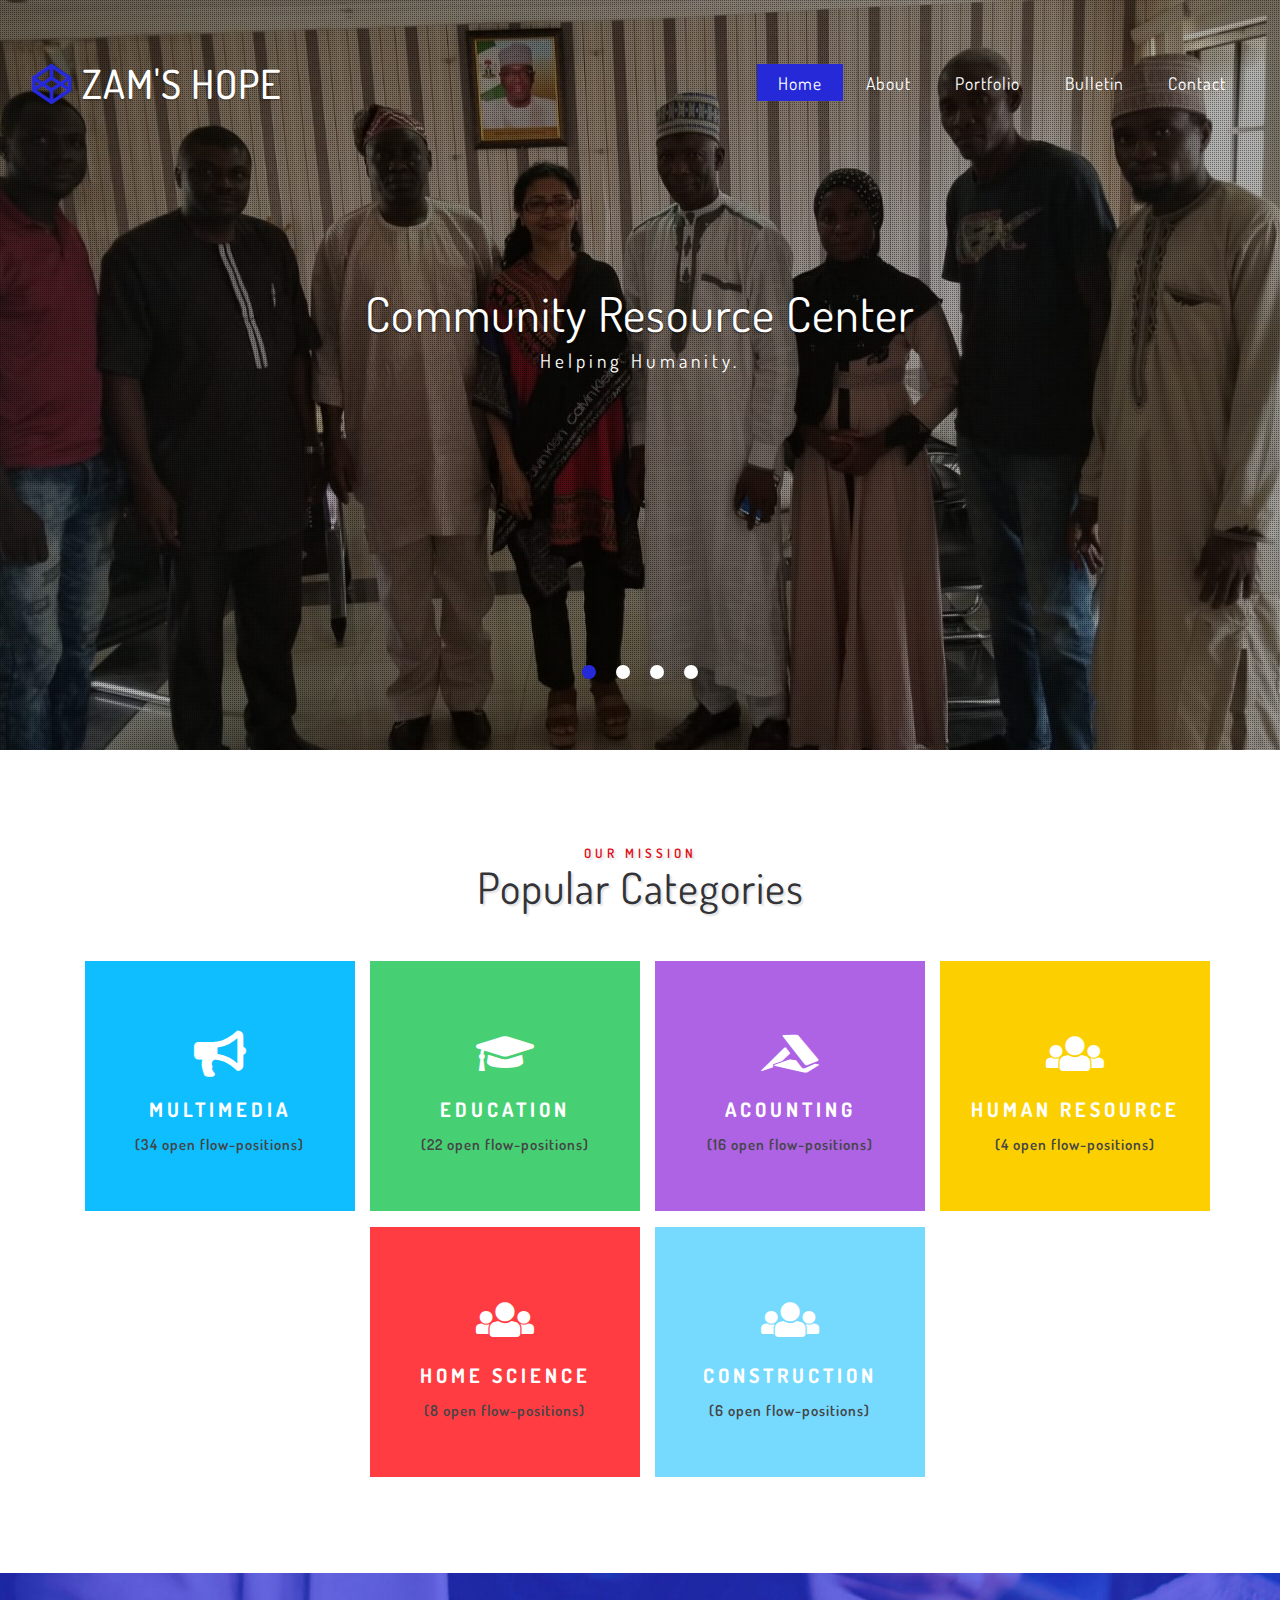
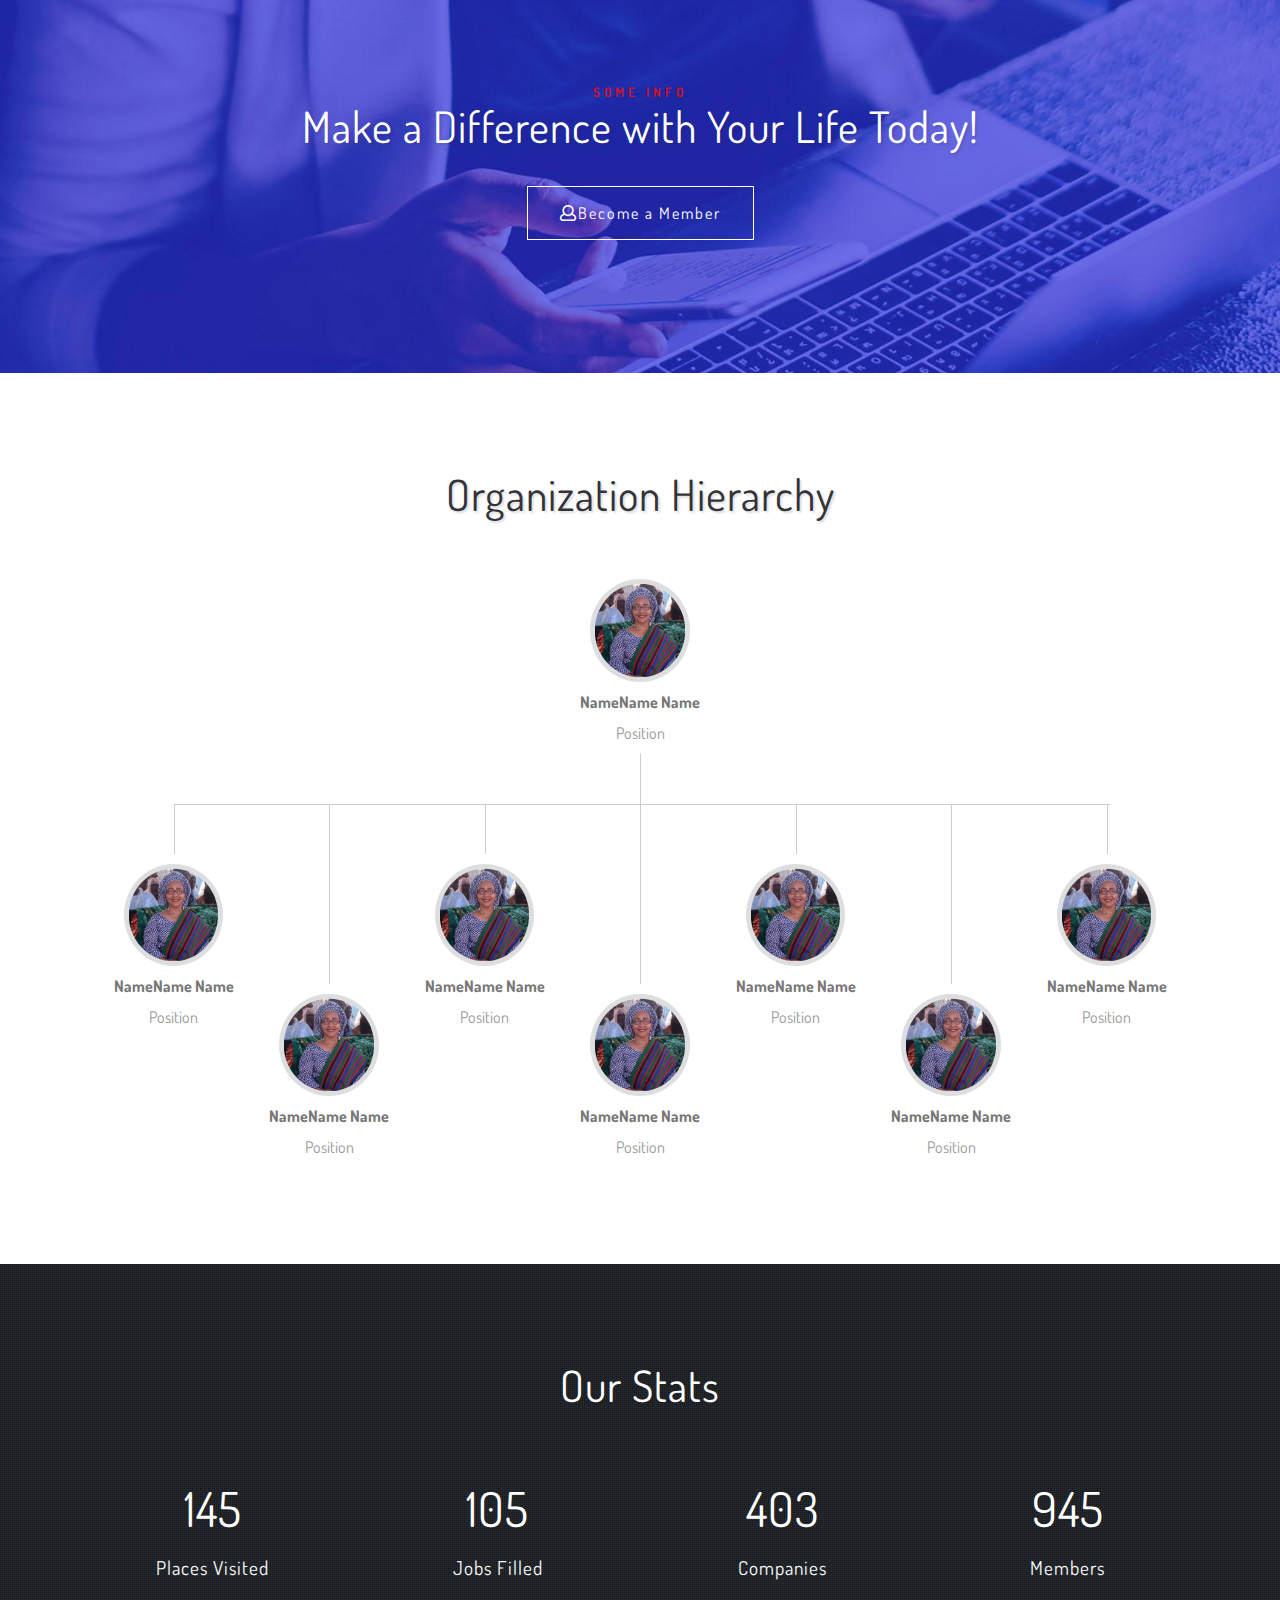
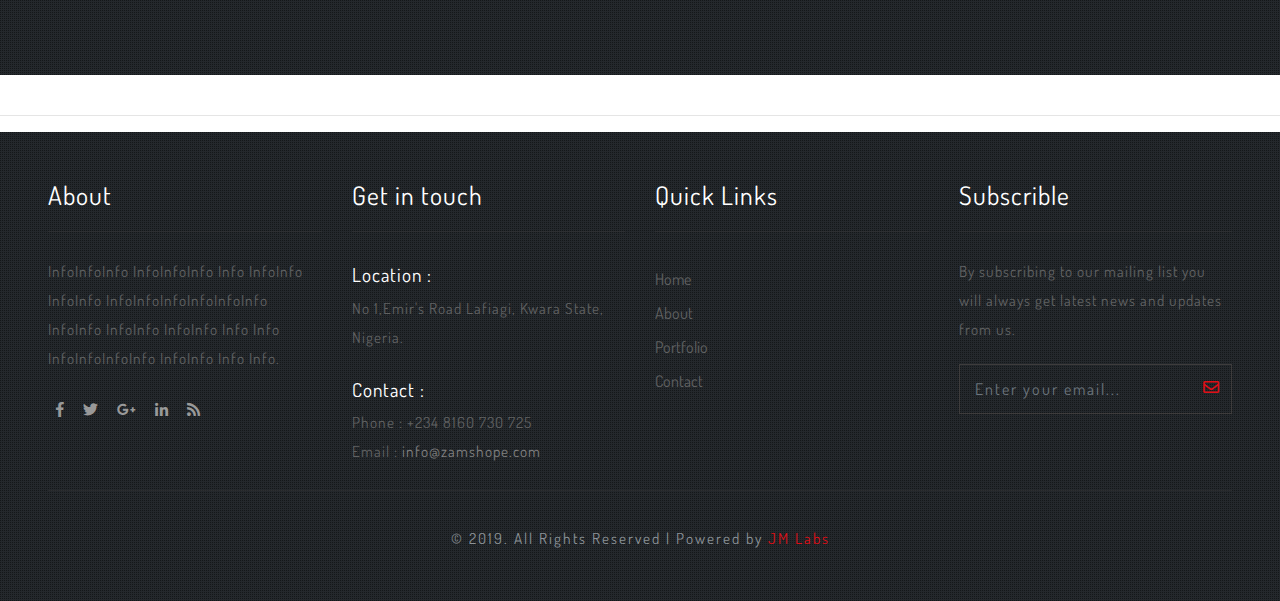
<file: index.html>
<!DOCTYPE html>
<html lang="zxx">

<head>
    <title>ZAM's HOPE</title>
    <meta name="viewport" content="width=device-width, initial-scale=1">
    <meta charset="utf-8">
    <meta name="keywords" content="ZAM'S HOPE Nigeria Project" />
    <script>
        addEventListener("load", function() {
            setTimeout(hideURLbar, 0);
        }, false);

        function hideURLbar() {
            window.scrollTo(0, 1);
        }
    </script>
    <link href="css/bootstrap.css" rel='stylesheet' type='text/css' />
    <link href="css/zoomslider.css" rel='stylesheet' type='text/css' />
    <link href="css/style6.css" rel='stylesheet' type='text/css' />
    <link href="css/style.css" rel='stylesheet' type='text/css' />
    <link href="css/fontawesome-all.css" rel="stylesheet">
    <link href="//fonts.googleapis.com/css?family=Dosis:200,300,400,500,600,700" rel="stylesheet">
    <link href="//fonts.googleapis.com/css?family=Quicksand:300,400,500,700" rel="stylesheet">
</head>

<body>
    <!-- banner-inner -->
    <div id="demo-1" data-zs-src='["images/slide1.jpg", "images/slide2.jpg","images/slide3.jpg", "images/slide4.jpg"]' data-zs-overlay="dots">
        <div class="demo-inner-content">
            <div class="header-top">
                <header>
                    <div class="top-head ml-lg-auto text-center">
                        <div class="row">


                            <div class="search col-md-2">

                                <!-- open/close -->
                                <div class="overlay overlay-door">
                                    <button type="button" class="overlay-close">
                                        <i class="fa fa-times" aria-hidden="true"></i>
                                    </button>
                                    <form action="#" method="post" class="d-flex">
                                        <input class="form-control" type="search" placeholder="Search here..." required="">
                                        <button type="submit" class="btn btn-primary submit">
                                            <i class="fas fa-search"></i>
                                        </button>
                                    </form>
                                </div>
                                <!-- open/close -->
                            </div>
                        </div>
                    </div>
                    <div class="clearfix"></div>
                    <nav class="navbar navbar-expand-lg navbar-light">
                        <div class="logo">
                            <h1>
                                <a class="navbar-brand" href="index.html">
                                    <i class="fab fa-codepen"></i> ZAM'S HOPE</a>
                            </h1>
                        </div>
                        <button class="navbar-toggler" type="button" data-toggle="collapse" data-target="#navbarSupportedContent" aria-controls="navbarSupportedContent" aria-expanded="false" aria-label="Toggle navigation">
                            <span class="navbar-toggler-icon">
                                <i class="fas fa-bars"></i>
                            </span>

                        </button>

                        <div class="collapse navbar-collapse" id="navbarSupportedContent">
                          <ul class="navbar-nav ml-lg-auto text-center">
                              <li class="nav-item active">
                                  <a class="nav-link" href="index.html">Home
                                      <span class="sr-only">(current)</span>
                                  </a>
                              </li>
                              <li class="nav-item">
                                  <a class="nav-link" href="about.html">About</a>
                              </li>
                              <li class="nav-item">
                                  <a class="nav-link" href="">Portfolio</a>
                              </li>
                              <li class="nav-item">
                                  <a class="nav-link" href="">Bulletin</a>
                              </li>
                              <li class="nav-item">
                                  <a class="nav-link" href="contact.html">Contact</a>
                              </li>
                          </ul>

                        </div>
                    </nav>
                </header>
            </div>
            <!--/banner-info-w3layouts-->
            <div class="banner-info-w3layouts text-center">

                <h3>
                    <span>Community Resource Center</span>
                </h3>
                <p>Helping Humanity.</p>


            </div>
            <!--//banner-info-w3layouts-->
        </div>
    </div>
    <!-- banner-text -->
    <!-- banner-bottom-wthree -->
    <section class="banner-bottom-wthree py-lg-5 py-md-5 py-3">
        <div class="container">
            <div class="inner-sec-w3ls py-lg-5  py-3">
                <h3 class="tittle text-center mb-lg-4 mb-3">
                    <span>Our Mission</span>Popular Categories</h3>
                <div class="row populor_category_grids mt-5">
                    <div class="col-md-3 category_grid">
                        <div class="view view-tenth">
                            <div class="category_text_box">
                                <i class="fas fa-bullhorn"></i>
                                <h3> Multimedia</h3>
                                <p>(34 open flow-positions)</p>
                            </div>
                            <div class="mask">
                                <a href="#">
                                    <img src="images/p1.jpg" class="img-fluid" alt="">
                                </a>
                            </div>
                        </div>
                    </div>
                    <div class="col-md-3 category_grid">
                        <div class="view view1 view-tenth">
                            <div class="category_text_box">
                                <i class="fas fa-graduation-cap"></i>
                                <h3>Education</h3>
                                <p>(22 open flow-positions)</p>
                            </div>
                            <div class="mask">
                                <a href="#">
                                    <img src="images/p2.jpg" class="img-fluid" alt="">
                                </a>
                            </div>
                        </div>
                    </div>

                    <div class="col-md-3 category_grid">
                        <div class="view view2 view-tenth">
                            <div class="category_text_box">
                                <i class="fab fa-accusoft"></i>
                                <h3>Acounting </h3>
                                <p>(16 open flow-positions)</p>
                            </div>
                            <div class="mask">
                                <a href="#">
                                    <img src="images/p3.jpg" class="img-fluid" alt="">
                                </a>
                            </div>
                        </div>
                    </div>
                    <div class="col-md-3 category_grid">
                        <div class="view view3 view-tenth">
                            <div class="category_text_box">
                                <i class="fas fa-users"></i>
                                <h3>Human Resource</h3>
                                <p>(4 open flow-positions)</p>
                            </div>
                            <div class="mask">
                                <a href="#">
                                    <img src="images/p4.jpg" class="img-fluid" alt="">
                                </a>
                            </div>
                        </div>
                    </div>
                </div>
                <div class="row mt-3 justify-content-center">
                    <div class="col-md-3 category_grid">
                        <div class="view view4 view-tenth">
                            <div class="category_text_box">
                                <i class="fas fa-users"></i>
                                <h3>Home Science </h3>
                                <p>(8 open flow-positions)</p>
                            </div>
                            <div class="mask">
                                <a href="#">
                                    <img src="images/p4.jpg" class="img-fluid" alt="">
                                </a>
                            </div>
                        </div>
                    </div>
                    <div class="col-md-3 category_grid">
                        <div class="view view5 view-tenth">
                            <div class="category_text_box">
                                <i class="fas fa-users"></i>
                                <h3>Construction </h3>
                                <p>(6 open flow-positions)</p>
                            </div>
                            <div class="mask">
                                <a href="#">
                                    <img src="images/p4.jpg" class="img-fluid" alt="">
                                </a>
                            </div>
                        </div>
                    </div>
                    <div class="clearfix"> </div>
                </div>
            </div>
        </div>
    </section>
    <!-- //banner-bottom-wthree -->
    <!--/process-->

    <!--job -->
    <section class="banner-bottom-wthree mid py-lg-5 py-3">
        <div class="container">
            <div class="inner-sec-w3ls py-lg-5  py-3">
                <div class="mid-info text-center pt-3">
                    <h3 class="tittle text-center cen mb-lg-5 mb-3">
                        <span>Some Info</span>Make a Difference with Your Life Today!</h3>
                    <p></p>
                    <div class="resume">
                        <a href="#" data-toggle="modal" data-target="#exampleModalCenter2">
                            <i class="far fa-user"></i>Become a Member</a>
                    </div>
                </div>

            </div>
        </div>
    </section>
    <!--//job -->
    <!--job -->
    <section class="banner-bottom-wthree py-lg-5 py-md-5 py-3">
        <div class="container">
            <div class="inner-sec-w3ls py-lg-5  py-3">
			<!---728x90--->
                <h3 class="tittle text-center mb-lg-5 mb-3">Organization Hierarchy</h3>

                <div class="mid-info text-center mt-5">
                    <div class="parent-chart">
                        <div class="level lev-one top-level">
                            <div class="flow-position">
                                <img src="images/g.jpg" alt=" " class="img-fluid rounded-circle">
                                <br>
                                <strong>NameName Name</strong>
                                <br> Position
                            </div>
                        </div>
                        <div class="flow-chart">
                            <div class="level lev-two last-lev">
                                <div class="flow-position">
                                    <img src="images/g.jpg" alt=" " class="img-fluid rounded-circle">
                                    <br>
                                    <strong>NameName Name</strong>
                                    <br> Position
                                </div>
                                <!--
                            -->
                                <div class="flow-position">
                                    <img src="images/g.jpg" alt=" " class="img-fluid rounded-circle">
                                    <br>
                                    <strong>NameName Name</strong>
                                    <br> Position
                                </div>
                                <!--
                            -->
                                <div class="flow-position">
                                    <img src="images/g.jpg" alt=" " class="img-fluid rounded-circle">
                                    <br>
                                    <strong>NameName Name</strong>
                                    <br> Position
                                </div>
                                <!--
                            -->
                                <div class="flow-position">
                                    <img src="images/g.jpg" alt=" " class="img-fluid rounded-circle">
                                    <br>
                                    <strong>NameName Name</strong>
                                    <br> Position
                                </div>
                                <!--
                            -->
                                <div class="flow-position">
                                    <img src="images/g.jpg" alt=" " class="img-fluid rounded-circle">
                                    <br>
                                    <strong>NameName Name</strong>
                                    <br> Position
                                </div>
                                <!--
                            -->
                                <div class="flow-position">
                                    <img src="images/g.jpg" alt=" " class="img-fluid rounded-circle">
                                    <br>
                                    <strong>NameName Name</strong>
                                    <br> Position
                                </div>
                                <!--
                            -->
                                <div class="flow-position">
                                    <img src="images/g.jpg" alt=" " class="img-fluid rounded-circle">
                                    <br>
                                    <strong>NameName Name</strong>
                                    <br> Position
                                </div>
                            </div>

                        </div>
                    </div>
                </div>

            </div>
        </div>
    </section>
    <!--//job -->
    <!--/stats-->
    <section class="banner-bottom-wthree bg-dark dotts py-lg-5 py-3">
        <div class="container">
            <div class="inner-sec-w3ls py-lg-5  py-3">
                <h3 class="tittle cen text-center mb-lg-5 mb-3">Our Stats</h3>
                <div class="stats row mt-5">
                    <div class="col-md-3 stats_left counter_grid text-center">

                        <p class="counter">145</p>
                        <h4>Places Visited</h4>
                    </div>
                    <div class="col-md-3 stats_left counter_grid1 text-center">

                        <p class="counter">105</p>
                        <h4>Jobs Filled</h4>
                    </div>
                    <div class="col-md-3 stats_left counter_grid2 text-center">

                        <p class="counter">403</p>
                        <h4>Companies</h4>
                    </div>
                    <div class="col-md-3 stats_left counter_grid3 text-center">

                        <p class="counter">945</p>
                        <h4>Members</h4>
                    </div>

                </div>
            </div>
        </div>
    </section>
    <!--//stats-->
  <br><hr>
    <!--footer -->
    <footer class="footer-emp-w3layouts bg-dark dotts py-lg-5 py-3">
        <div class="container-fluid px-lg-5 px-3">
            <div class="row footer-top">
                <div class="col-lg-3 footer-grid-wthree-w3ls">
                    <div class="footer-title">
                        <h3>About</h3>
                    </div>
                    <div class="footer-text">
                        <p>InfoInfoInfo InfoInfoInfo Info InfoInfo InfoInfo InfoInfoInfoInfoInfoInfo InfoInfo InfoInfo InfoInfo Info Info InfoInfoInfoInfo InfoInfo Info Info.</p>
                        <ul class="footer-social text-left mt-lg-4 mt-3">

                            <li class="mx-2">
                                <a href="#">
                                    <span class="fab fa-facebook-f"></span>
                                </a>
                            </li>
                            <li class="mx-2">
                                <a href="#">
                                    <span class="fab fa-twitter"></span>
                                </a>
                            </li>
                            <li class="mx-2">
                                <a href="#">
                                    <span class="fab fa-google-plus-g"></span>
                                </a>
                            </li>
                            <li class="mx-2">
                                <a href="#">
                                    <span class="fab fa-linkedin-in"></span>
                                </a>
                            </li>
                            <li class="mx-2">
                                <a href="#">
                                    <span class="fas fa-rss"></span>
                                </a>
                            </li>
                        </ul>
                    </div>
                </div>
                <div class="col-lg-3 footer-grid-wthree-w3ls">
                    <div class="footer-title">
                        <h3>Get in touch</h3>
                    </div>
                    <div class="contact-info">
                        <h4>Location :</h4>
                        <p>No 1,Emir's Road Lafiagi, Kwara State, Nigeria.</p>
                        <div class="phone">
                            <h4>Contact :</h4>
                            <p>Phone : +234 8160 730 725</p>
                            <p>Email :
                                <a href="mailto:info@zamshope.com">info@zamshope.com</a>
                            </p>
                        </div>
                    </div>
                </div>
                <div class="col-lg-3 footer-grid-wthree-w3ls">
                    <div class="footer-title">
                        <h3>Quick Links</h3>
                    </div>
                    <ul class="links">
                        <li>
                            <a href="home.html">Home</a>
                        </li>
                        <li>
                            <a href="about.html">About</a>
                        </li>
                        <li>
                            <a href="">Portfolio</a>
                        </li>
                        <li>
                            <a href="contac.html">Contact</a>
                        </li>
                    </ul>

                    <div class="clearfix"></div>
                </div>
                <div class="col-lg-3 footer-grid-wthree-w3ls">
                    <div class="footer-title">
                        <h3>Subscrible</h3>
                    </div>
                    <div class="footer-text">
                        <p>By subscribing to our mailing list you will always get latest news and updates from us.</p>
                        <form action="#" method="post">
                            <input class="form-control" type="email" name="Email" placeholder="Enter your email..." required="">
                            <button class="btn2">
                                <i class="far fa-envelope" aria-hidden="true"></i>
                            </button>
                            <div class="clearfix"> </div>
                        </form>
                    </div>
                </div>
            </div>
            <div class="copyright mt-4">
                <p class="copy-right text-center ">&copy; 2019. All Rights Reserved | Powered by
                    <a href=""> JM Labs </a>
                </p>
            </div>
        </div>
    </footer>
    <!-- //footer -->


    <!-- js -->
    <!--/slider-->
    <script src="js/jquery-1.11.1.min.js"></script>
    <script src="js/modernizr-2.6.2.min.js"></script>
    <script src="js/jquery.zoomslider.min.js"></script>
    <!--//slider-->
    <!--search jQuery-->
    <script src="js/classie-search.js"></script>
    <script src="js/demo1-search.js"></script>
    <!--//search jQuery-->

    <script>
        $(document).ready(function() {
            $(".dropdown").hover(
                function() {
                    $('.dropdown-menu', this).stop(true, true).slideDown("fast");
                    $(this).toggleClass('open');
                },
                function() {
                    $('.dropdown-menu', this).stop(true, true).slideUp("fast");
                    $(this).toggleClass('open');
                }
            );
        });
    </script>
    <!-- //dropdown nav -->

    <!-- stats -->
    <script src="js/jquery.waypoints.min.js"></script>
    <script src="js/jquery.countup.js"></script>
    <script>
        $('.counter').countUp();
    </script>
    <!-- //stats -->

    <!-- //js -->
    <script src="js/bootstrap.js"></script>
    <!--/ start-smoth-scrolling -->
    <script src="js/move-top.js"></script>
    <script src="js/easing.js"></script>
    <script>
        jQuery(document).ready(function($) {
            $(".scroll").click(function(event) {
                event.preventDefault();
                $('html,body').animate({
                    scrollTop: $(this.hash).offset().top
                }, 900);
            });
        });
    </script>
    <script>
        $(document).ready(function() {
            /*
            						var defaults = {
            							  containerID: 'toTop', // fading element id
            							containerHoverID: 'toTopHover', // fading element hover id
            							scrollSpeed: 1200,
            							easingType: 'linear'
            						 };
            						*/

            $().UItoTop({
                easingType: 'easeOutQuart'
            });

        });
    </script>
    <!--// end-smoth-scrolling -->
</body>

</html>
</file>
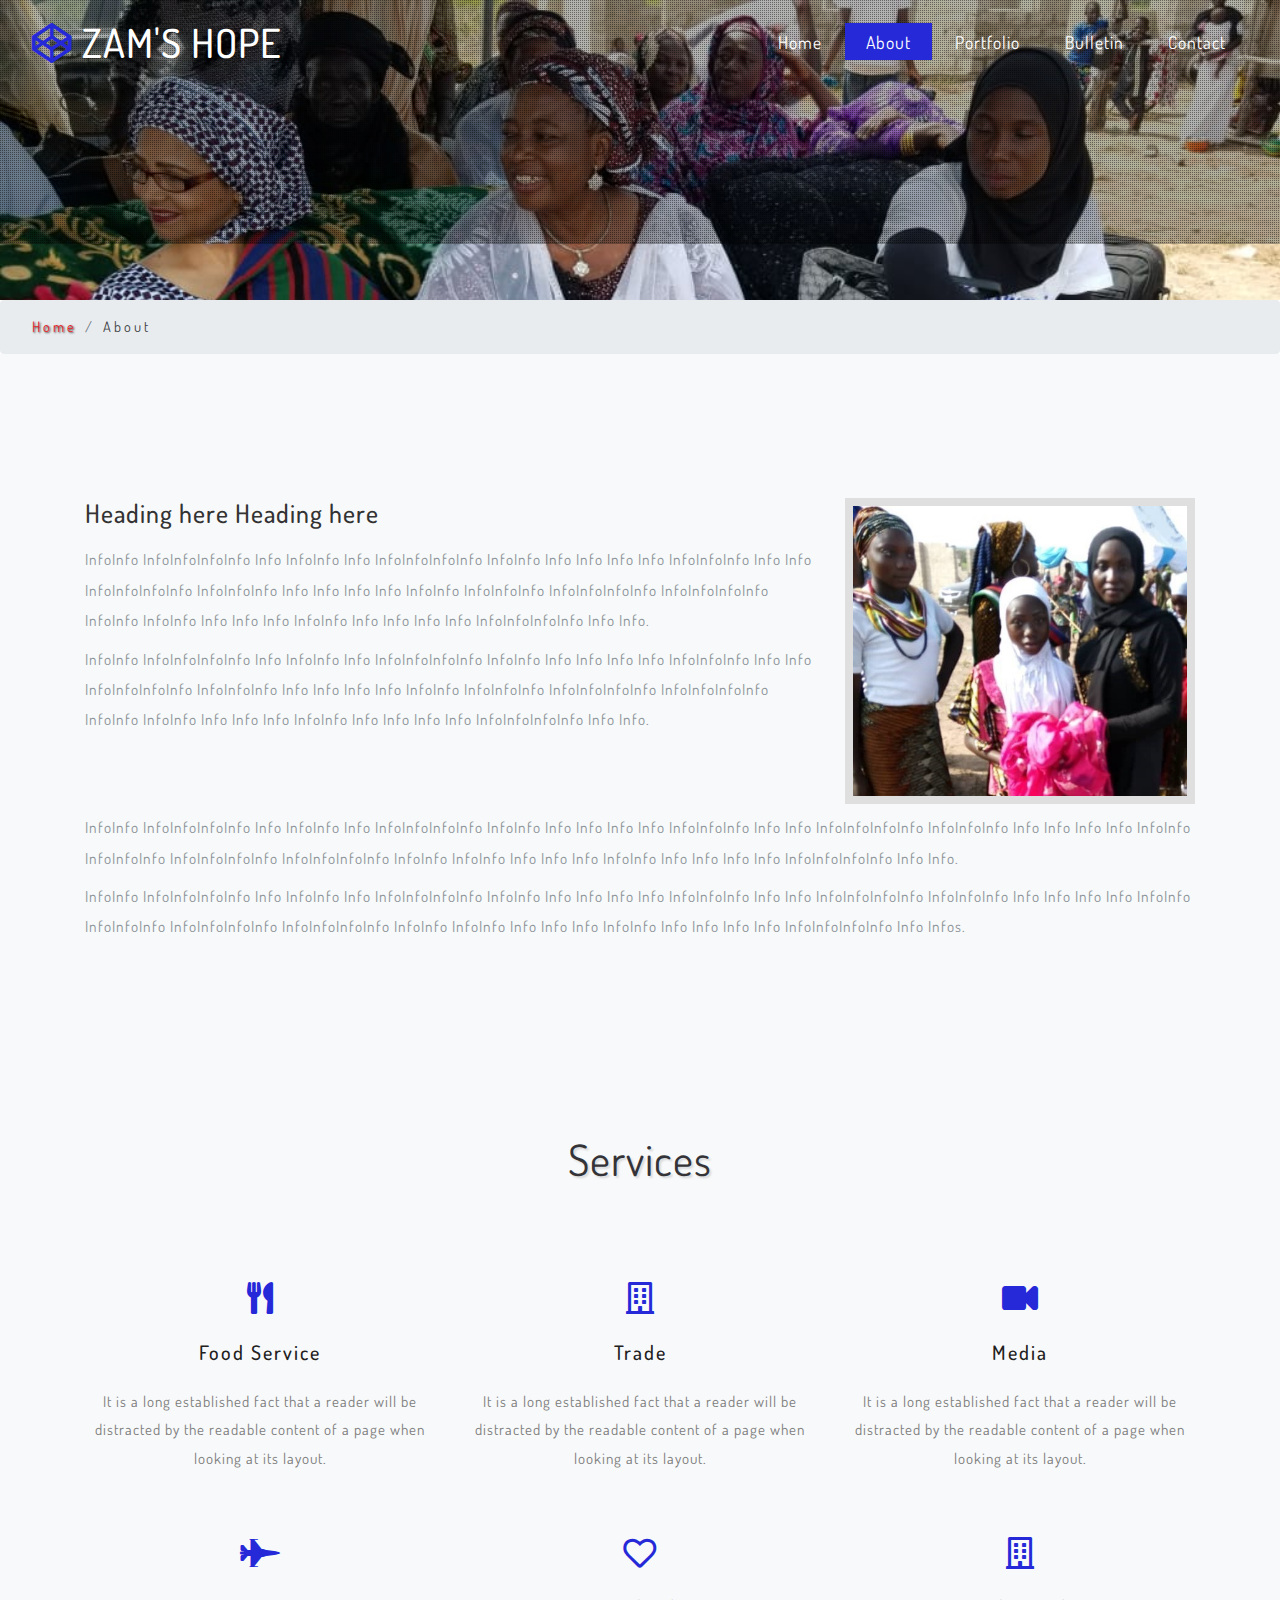
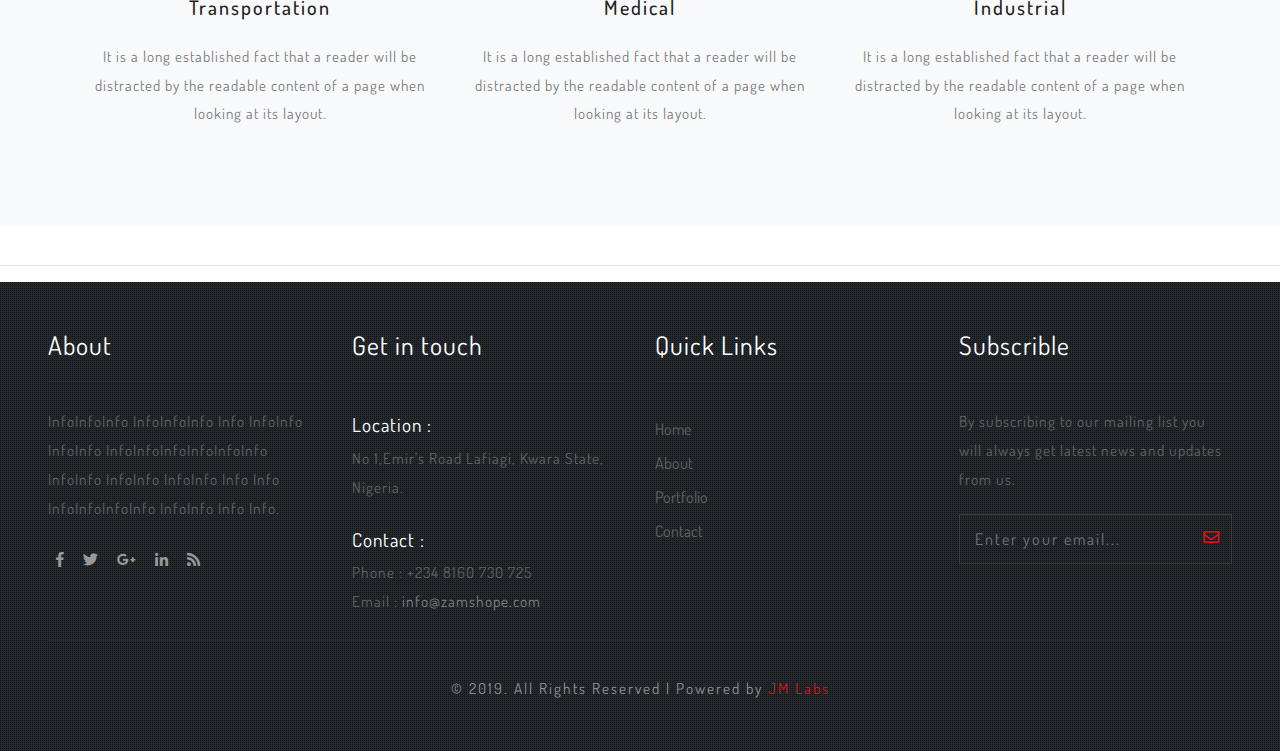
<file: about.html>
<!DOCTYPE html>
<html lang="zxx">

<head>
  <title>ZAM's HOPE</title>
  <meta name="viewport" content="width=device-width, initial-scale=1">
  <meta charset="utf-8">
  <meta name="keywords" content="ZAM'S HOPE Nigeria Project" />
    <script>
        addEventListener("load", function() {
            setTimeout(hideURLbar, 0);
        }, false);

        function hideURLbar() {
            window.scrollTo(0, 1);
        }
    </script>
    <link href="css/bootstrap.css" rel='stylesheet' type='text/css' />
    <link href="css/style6.css" rel='stylesheet' type='text/css' />
    <link href="css/style.css" rel='stylesheet' type='text/css' />
    <link href="css/fontawesome-all.css" rel="stylesheet">
    <link href="//fonts.googleapis.com/css?family=Dosis:200,300,400,500,600,700" rel="stylesheet">
    <link href="//fonts.googleapis.com/css?family=Quicksand:300,400,500,700" rel="stylesheet">
</head>


<body>
    <!-- banner-inner -->
    <div id="demo-1" class="page-content">
        <div class="dotts">
            <div class="header-top">
                <header>
                    <div class="clearfix"></div>
                    <nav class="navbar navbar-expand-lg navbar-light">
                        <div class="logo">
                            <h1>
                                <a class="navbar-brand" href="index.html">
								                            <i class="fab fa-codepen"></i> ZAM'S HOPE</a>
                            </h1>
                        </div>
                      <button class="navbar-toggler" type="button" data-toggle="collapse" data-target="#navbarSupportedContent" aria-controls="navbarSupportedContent" aria-expanded="false" aria-label="Toggle navigation">
							                  <span class="navbar-toggler-icon">
								                  <i class="fas fa-bars"></i>
							                  </span>
	                     </button>

                        <div class="collapse navbar-collapse" id="navbarSupportedContent">
                          <ul class="navbar-nav ml-lg-auto text-center">
                              <li class="nav-item">
                                  <a class="nav-link" href="index.html">Home</a>
                              </li>
                              <li class="nav-item active">
                                  <a class="nav-link" href="about.html">About</a>
                                  <span class="sr-only">(current)</span>
                              </li>
                              <li class="nav-item">
                                  <a class="nav-link" href="">Portfolio</a>
                              </li>
                              <li class="nav-item">
                                  <a class="nav-link" href="">Bulletin</a>
                              </li>
                              <li class="nav-item">
                                  <a class="nav-link" href="contact.html">Contact</a>
                              </li>
                          </ul>

                        </div>
                    </nav>
                </header>
            </div>
            <!--/banner-info-w3layouts-->
            <div class="banner-info-w3layouts text-center">
            </div>
            <!--//banner-info-w3layouts-->
        </div>
    </div>
    <ol class="breadcrumb justify-content-left">
        <li class="breadcrumb-item">
            <a href="index.html">Home</a>
        </li>
        <li class="breadcrumb-item active">About</li>
    </ol>
    <!-- banner-text -->
    <section class="banner-bottom-wthree bg-light py-lg-5 py-3">
        <div class="container">
            <div class="inner-sec-w3ls py-md-5 py-3">
		                <div class="candidate-ab-info mt-5 row">
                    <div class="col-lg-8 about-in-details">
                        <h5 class="j-b mb-3">Heading here Heading here</h5>
                        <p>InfoInfo InfoInfoInfoInfo Info InfoInfo Info InfoInfoInfoInfo InfoInfo Info Info Info Info InfoInfoInfo Info Info InfoInfoInfoInfo InfoInfoInfo Info Info Info Info InfoInfo InfoInfoInfo InfoInfoInfoInfo InfoInfoInfoInfo InfoInfo InfoInfo Info Info Info InfoInfo Info Info Info Info InfoInfoInfoInfo Info Info.</p>
                        <p class="mt-2">InfoInfo InfoInfoInfoInfo Info InfoInfo Info InfoInfoInfoInfo InfoInfo Info Info Info Info InfoInfoInfo Info Info InfoInfoInfoInfo InfoInfoInfo Info Info Info Info InfoInfo InfoInfoInfo InfoInfoInfoInfo InfoInfoInfoInfo InfoInfo InfoInfo Info Info Info InfoInfo Info Info Info Info InfoInfoInfoInfo Info Info.</p>

                    </div>
                    <div class="col-lg-4 about-in-img">
                        <img src="images/about1.jpg" alt=" " class="img-fluid">
                    </div>
                </div>
                <p class="mt-2">InfoInfo InfoInfoInfoInfo Info InfoInfo Info InfoInfoInfoInfo InfoInfo Info Info Info Info InfoInfoInfo Info Info InfoInfoInfoInfo InfoInfoInfo Info Info Info Info InfoInfo InfoInfoInfo InfoInfoInfoInfo InfoInfoInfoInfo InfoInfo InfoInfo Info Info Info InfoInfo Info Info Info Info InfoInfoInfoInfo Info Info.</p>
                <p class="mt-2">InfoInfo InfoInfoInfoInfo Info InfoInfo Info InfoInfoInfoInfo InfoInfo Info Info Info Info InfoInfoInfo Info Info InfoInfoInfoInfo InfoInfoInfo Info Info Info Info InfoInfo InfoInfoInfo InfoInfoInfoInfo InfoInfoInfoInfo InfoInfo InfoInfo Info Info Info InfoInfo Info Info Info Info InfoInfoInfoInfo Info Infos.</p>

            </div>
        </div>
    </section>
    <!-- plans -->
    <section class="banner-bottom-wthree bg-light py-lg-5 py-3">
        <div class="container">
            <div class="inner-sec-w3ls py-md-5 py-3">
                <h3 class="tittle text-center mb-lg-5 mb-3">Services</h3>
                <div class="row mt-5">
                    <div class="serve-grid col-md-4 col-sm-6 mt-lg-5 text-center">
                        <i class="fas fa-utensils"></i>
                        <h4 class="my-lg-4 my-3">Food Service</h4>
                        <p>It is a long established fact that a reader will be distracted by the readable content of a page when looking at its layout.
                        </p>
                    </div>
                    <div class="serve-grid col-md-4 col-sm-6 mt-lg-5 text-center">
                        <i class="far fa-building"></i>
                        <h4 class="my-lg-4 my-3">Trade</h4>
                        <p>It is a long established fact that a reader will be distracted by the readable content of a page when looking at its layout.
                        </p>
                    </div>
                    <div class="serve-grid col-md-4 col-sm-6 mt-lg-5 text-center">
                        <i class="fas fa-video"></i>
                        <h4 class="my-lg-4 my-3">Media</h4>
                        <p>It is a long established fact that a reader will be distracted by the readable content of a page when looking at its layout.
                        </p>
                    </div>
                </div>
                <div class="row mt-3">
                    <div class="serve-grid col-md-4 col-sm-6 mt-lg-5 text-center">
                        <i class="fas fa-fighter-jet"></i>
                        <h4 class="my-lg-4 my-3">Transportation</h4>
                        <p>It is a long established fact that a reader will be distracted by the readable content of a page when looking at its layout.
                        </p>
                    </div>
                    <div class="serve-grid col-md-4 col-sm-6 mt-lg-5 text-center">
                        <i class="far fa-heart"></i>
                        <h4 class="my-lg-4 my-3">Medical</h4>
                        <p>It is a long established fact that a reader will be distracted by the readable content of a page when looking at its layout.
                        </p>
                    </div>
                    <div class="serve-grid col-md-4 col-sm-6 mt-lg-5 text-center">
                        <i class="far fa-building"></i>
                        <h4 class="my-lg-4 my-3">Industrial</h4>
                        <p>It is a long established fact that a reader will be distracted by the readable content of a page when looking at its layout.
                        </p>
                    </div>
                </div>
            </div>
        </div>
    </section>
    <!-- //plans -->

    <br><hr>
      <!--footer -->
      <footer class="footer-emp-w3layouts bg-dark dotts py-lg-5 py-3">
          <div class="container-fluid px-lg-5 px-3">
              <div class="row footer-top">
                  <div class="col-lg-3 footer-grid-wthree-w3ls">
                      <div class="footer-title">
                          <h3>About</h3>
                      </div>
                      <div class="footer-text">
                          <p>InfoInfoInfo InfoInfoInfo Info InfoInfo InfoInfo InfoInfoInfoInfoInfoInfo InfoInfo InfoInfo InfoInfo Info Info InfoInfoInfoInfo InfoInfo Info Info.</p>
                          <ul class="footer-social text-left mt-lg-4 mt-3">

                              <li class="mx-2">
                                  <a href="#">
                                      <span class="fab fa-facebook-f"></span>
                                  </a>
                              </li>
                              <li class="mx-2">
                                  <a href="#">
                                      <span class="fab fa-twitter"></span>
                                  </a>
                              </li>
                              <li class="mx-2">
                                  <a href="#">
                                      <span class="fab fa-google-plus-g"></span>
                                  </a>
                              </li>
                              <li class="mx-2">
                                  <a href="#">
                                      <span class="fab fa-linkedin-in"></span>
                                  </a>
                              </li>
                              <li class="mx-2">
                                  <a href="#">
                                      <span class="fas fa-rss"></span>
                                  </a>
                              </li>
                          </ul>
                      </div>
                  </div>
                  <div class="col-lg-3 footer-grid-wthree-w3ls">
                      <div class="footer-title">
                          <h3>Get in touch</h3>
                      </div>
                      <div class="contact-info">
                          <h4>Location :</h4>
                          <p>No 1,Emir's Road Lafiagi, Kwara State, Nigeria.</p>
                          <div class="phone">
                              <h4>Contact :</h4>
                              <p>Phone : +234 8160 730 725</p>
                              <p>Email :
                                  <a href="mailto:info@zamshope.com">info@zamshope.com</a>
                              </p>
                          </div>
                      </div>
                  </div>
                  <div class="col-lg-3 footer-grid-wthree-w3ls">
                      <div class="footer-title">
                          <h3>Quick Links</h3>
                      </div>
                      <ul class="links">
    											<li>
    													<a href="home.html">Home</a>
    											</li>
    											<li>
    													<a href="about.html">About</a>
    											</li>
    											<li>
    													<a href="">Portfolio</a>
    											</li>
    											<li>
    													<a href="contac.html">Contact</a>
    											</li>
    									</ul>

                      <div class="clearfix"></div>
                  </div>
                  <div class="col-lg-3 footer-grid-wthree-w3ls">
                      <div class="footer-title">
                          <h3>Subscrible</h3>
                      </div>
                      <div class="footer-text">
                          <p>By subscribing to our mailing list you will always get latest news and updates from us.</p>
                          <form action="#" method="post">
                              <input class="form-control" type="email" name="Email" placeholder="Enter your email..." required="">
                              <button class="btn2">
                                  <i class="far fa-envelope" aria-hidden="true"></i>
                              </button>
                              <div class="clearfix"> </div>
                          </form>
                      </div>
                  </div>
              </div>
              <div class="copyright mt-4">
                  <p class="copy-right text-center ">&copy; 2019. All Rights Reserved | Powered by
                      <a href=""> JM Labs </a>
                  </p>
              </div>
          </div>
      </footer>
      <!-- //footer -->

    <!--//model-form-->
    <!-- js -->
    <!--/slider-->
    <script src="js/jquery-1.11.1.min.js"></script>
    <script src="js/modernizr-2.6.2.min.js"></script>
    <!--//slider-->
    <!--search jQuery-->
    <script src="js/classie-search.js"></script>
    <script src="js/demo1-search.js"></script>
    <!--//search jQuery-->

    <script>
        $(document).ready(function() {
            $(".dropdown").hover(
                function() {
                    $('.dropdown-menu', this).stop(true, true).slideDown("fast");
                    $(this).toggleClass('open');
                },
                function() {
                    $('.dropdown-menu', this).stop(true, true).slideUp("fast");
                    $(this).toggleClass('open');
                }
            );
        });
    </script>
    <!-- //dropdown nav -->

    <!-- //js -->
    <script src="js/bootstrap.js"></script>
    <!--/ start-smoth-scrolling -->
    <script src="js/move-top.js"></script>
    <script src="js/easing.js"></script>
    <script>
        jQuery(document).ready(function($) {
            $(".scroll").click(function(event) {
                event.preventDefault();
                $('html,body').animate({
                    scrollTop: $(this.hash).offset().top
                }, 900);
            });
        });
    </script>
    <script>
        $(document).ready(function() {
            /*
            						var defaults = {
            							  containerID: 'toTop', // fading element id
            							containerHoverID: 'toTopHover', // fading element hover id
            							scrollSpeed: 1200,
            							easingType: 'linear'
            						 };
            						*/

            $().UItoTop({
                easingType: 'easeOutQuart'
            });

        });
    </script>
    <!--// end-smoth-scrolling -->
</body>

</html>
</file>
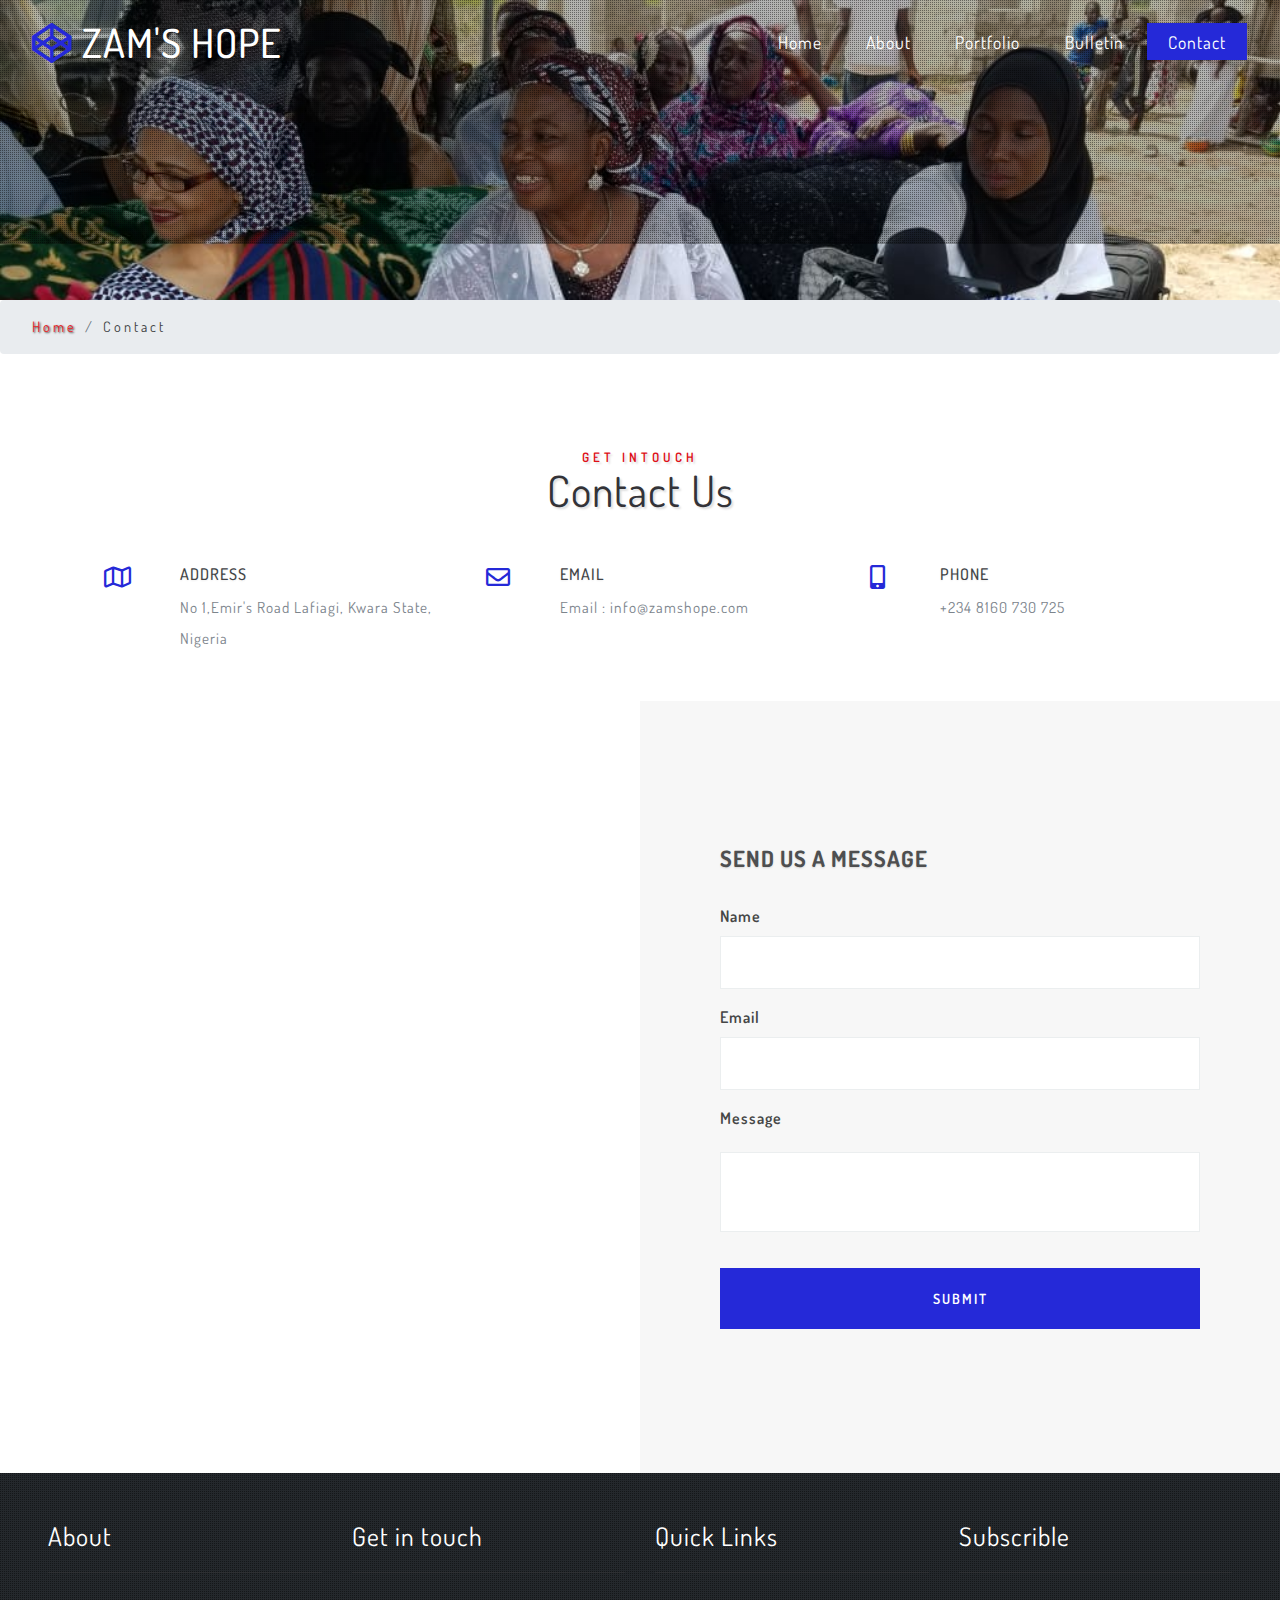
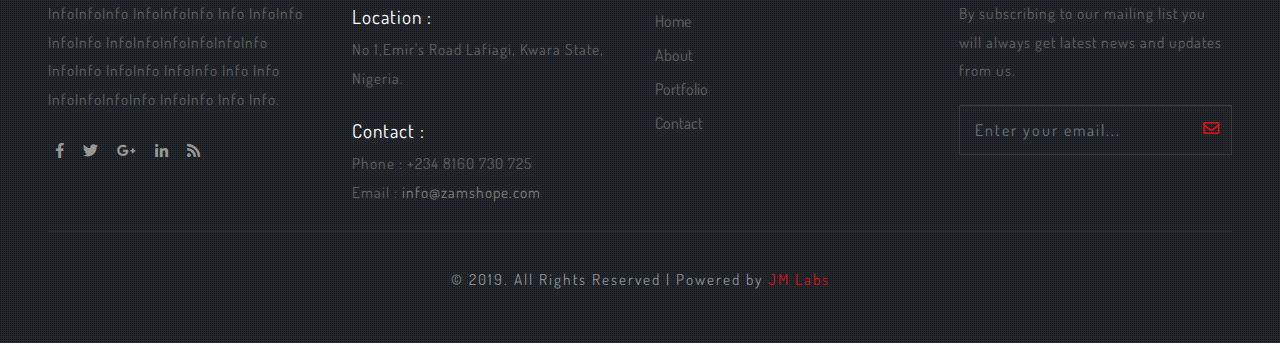
<file: contact.html>
<!DOCTYPE html>
<html lang="zxx">

<head>
	<title>ZAM's HOPE</title>
	<meta name="viewport" content="width=device-width, initial-scale=1">
	<meta charset="utf-8">
	<meta name="keywords" content="ZAM'S HOPE Nigeria Project" />
	<script>
		addEventListener("load", function () {
			setTimeout(hideURLbar, 0);
		}, false);

		function hideURLbar() {
			window.scrollTo(0, 1);
		}
	</script>
	<link href="css/bootstrap.css" rel='stylesheet' type='text/css' />
	<link href="css/style6.css" rel='stylesheet' type='text/css' />
	<link href="css/style.css" rel='stylesheet' type='text/css' />
	<link href="css/fontawesome-all.css" rel="stylesheet">
	<link href="//fonts.googleapis.com/css?family=Dosis:200,300,400,500,600,700" rel="stylesheet">
	<link href="//fonts.googleapis.com/css?family=Quicksand:300,400,500,700" rel="stylesheet">
</head>


<body>
	<!-- banner-inner -->
	<div id="demo-1" class="page-content">
			<div class="dotts">
					<div class="header-top">
							<header>
									<div class="clearfix"></div>
									<nav class="navbar navbar-expand-lg navbar-light">
											<div class="logo">
													<h1>
															<a class="navbar-brand" href="index.html">
																					<i class="fab fa-codepen"></i> ZAM'S HOPE</a>
													</h1>
											</div>
										<button class="navbar-toggler" type="button" data-toggle="collapse" data-target="#navbarSupportedContent" aria-controls="navbarSupportedContent" aria-expanded="false" aria-label="Toggle navigation">
															<span class="navbar-toggler-icon">
																<i class="fas fa-bars"></i>
															</span>
										 </button>

											<div class="collapse navbar-collapse" id="navbarSupportedContent">
												<ul class="navbar-nav ml-lg-auto text-center">
														<li class="nav-item">
																<a class="nav-link" href="index.html">Home</a>
														</li>
														<li class="nav-item">
																<a class="nav-link" href="about.html">About</a>
														</li>
														<li class="nav-item">
																<a class="nav-link" href="">Portfolio</a>
														</li>
														<li class="nav-item">
																<a class="nav-link" href="">Bulletin</a>
														</li>
														<li class="nav-item active">
																<a class="nav-link" href="contact.html">Contact</a>
																<span class="sr-only">(current)</span>
														</li>
												</ul>

											</div>
									</nav>
							</header>
			</div>
			<!--/banner-info-w3layouts-->
			<div class="banner-info-w3layouts text-center">
			</div>
			<!--//banner-info-w3layouts-->
		</div>
	</div>
	<ol class="breadcrumb justify-content-left">
		<li class="breadcrumb-item">
			<a href="index.html">Home</a>
		</li>
		<li class="breadcrumb-item active">Contact</li>
	</ol>
	<!-- banner-text -->
	<!-- contact -->
	<section class="banner-bottom-wthree pt-lg-5 pt-md-3 pt-3">
		<div class="inner-sec-w3ls pt-md-5 pt-md-3 pt-3">
		<!---728x90--->
			<h3 class="tittle text-center mb-lg-5 mb-3">
				<span>Get Intouch</span>Contact Us</h3>
				<!---728x90--->
				<div class="container">
						<div class="address row mb-5">
							<div class="col-lg-4 address-grid">
								<div class="row address-info">
									<div class="col-md-3 address-left text-center">
										<i class="far fa-map"></i>
									</div>
									<div class="col-md-9 address-right text-left">
										<h6 class="ad-info text-uppercase mb-2">Address</h6>
										<p> No 1,Emir's Road Lafiagi, Kwara State, Nigeria

										</p>
									</div>
								</div>
							</div>
							<div class="col-lg-4 address-grid">
								<div class="row address-info">
									<div class="col-md-3 address-left text-center">
										<i class="far fa-envelope"></i>
									</div>
									<div class="col-md-9 address-right text-left">
										<h6 class="ad-info text-uppercase mb-2">Email</h6>
										<p>Email :
											<a href="mailto:info@zamshope.com"> info@zamshope.com</a>
										</p>
									</div>

								</div>
							</div>
							<div class="col-lg-4 address-grid">
								<div class="row address-info">
									<div class="col-md-3 address-left text-center">
										<i class="fas fa-mobile-alt"></i>
									</div>
									<div class="col-md-9 address-right text-left">
										<h6 class="ad-info text-uppercase mb-2">Phone</h6>
										<p>+234 8160 730 725</p>

									</div>
								</div>
							</div>
						</div>
					</div>
			<div class="container-fluid">
				<div class="row">
					<div class="col-md-6 map">
						<iframe src="https://www.google.com/maps"
						    allowfullscreen></iframe>

					</div>
					<div class="col-md-6 main_grid_contact">
						<div class="form">
							<h4 class="mb-4 text-left">Send us a message</h4>
							<form action="#" method="post">
								<div class="form-group">
									<label class="my-2">Name</label>
									<input class="form-control" type="text" name="Name" placeholder="" required="">
								</div>
								<div class="form-group">
									<label>Email</label>
									<input class="form-control" type="email" name="Email" placeholder="" required="">
								</div>
								<div class="form-group">
									<label>Message</label>
									<textarea id="textarea" placeholder=""></textarea>
								</div>
								<div class="input-group1">
									<input class="form-control" type="submit" value="Submit">
								</div>
							</form>
						</div>
					</div>
				</div>
			</div>
		</div>
	</section>
	<!-- //contact -->
	<!---728x90--->
	<!--footer -->
	<footer class="footer-emp-w3layouts bg-dark dotts py-lg-5 py-3">
			<div class="container-fluid px-lg-5 px-3">
					<div class="row footer-top">
							<div class="col-lg-3 footer-grid-wthree-w3ls">
									<div class="footer-title">
											<h3>About</h3>
									</div>
									<div class="footer-text">
											<p>InfoInfoInfo InfoInfoInfo Info InfoInfo InfoInfo InfoInfoInfoInfoInfoInfo InfoInfo InfoInfo InfoInfo Info Info InfoInfoInfoInfo InfoInfo Info Info.</p>
											<ul class="footer-social text-left mt-lg-4 mt-3">

													<li class="mx-2">
															<a href="#">
																	<span class="fab fa-facebook-f"></span>
															</a>
													</li>
													<li class="mx-2">
															<a href="#">
																	<span class="fab fa-twitter"></span>
															</a>
													</li>
													<li class="mx-2">
															<a href="#">
																	<span class="fab fa-google-plus-g"></span>
															</a>
													</li>
													<li class="mx-2">
															<a href="#">
																	<span class="fab fa-linkedin-in"></span>
															</a>
													</li>
													<li class="mx-2">
															<a href="#">
																	<span class="fas fa-rss"></span>
															</a>
													</li>
											</ul>
									</div>
							</div>
							<div class="col-lg-3 footer-grid-wthree-w3ls">
									<div class="footer-title">
											<h3>Get in touch</h3>
									</div>
									<div class="contact-info">
											<h4>Location :</h4>
											<p>No 1,Emir's Road Lafiagi, Kwara State, Nigeria.</p>
											<div class="phone">
													<h4>Contact :</h4>
													<p>Phone : +234 8160 730 725</p>
													<p>Email :
															<a href="mailto:info@zamshope.com">info@zamshope.com</a>
													</p>
											</div>
									</div>
							</div>
							<div class="col-lg-3 footer-grid-wthree-w3ls">
									<div class="footer-title">
											<h3>Quick Links</h3>
									</div>
									<ul class="links">
											<li>
													<a href="home.html">Home</a>
											</li>
											<li>
													<a href="about.html">About</a>
											</li>
											<li>
													<a href="">Portfolio</a>
											</li>
											<li>
													<a href="contac.html">Contact</a>
											</li>
									</ul>

									<div class="clearfix"></div>
							</div>
							<div class="col-lg-3 footer-grid-wthree-w3ls">
									<div class="footer-title">
											<h3>Subscrible</h3>
									</div>
									<div class="footer-text">
											<p>By subscribing to our mailing list you will always get latest news and updates from us.</p>
											<form action="#" method="post">
													<input class="form-control" type="email" name="Email" placeholder="Enter your email..." required="">
													<button class="btn2">
															<i class="far fa-envelope" aria-hidden="true"></i>
													</button>
													<div class="clearfix"> </div>
											</form>
									</div>
							</div>
					</div>
					<div class="copyright mt-4">
							<p class="copy-right text-center ">&copy; 2019. All Rights Reserved | Powered by
									<a href=""> JM Labs </a>
							</p>
					</div>
			</div>
	</footer>
	<!-- //footer -->
	<!-- js -->
	<!--/slider-->
	<script src="js/jquery-1.11.1.min.js"></script>
	<script src="js/modernizr-2.6.2.min.js"></script>
	<!--//slider-->
	<!--search jQuery-->
	<script src="js/classie-search.js"></script>
	<script src="js/demo1-search.js"></script>
	<!--//search jQuery-->

	<script>
		$(document).ready(function () {
			$(".dropdown").hover(
				function () {
					$('.dropdown-menu', this).stop(true, true).slideDown("fast");
					$(this).toggleClass('open');
				},
				function () {
					$('.dropdown-menu', this).stop(true, true).slideUp("fast");
					$(this).toggleClass('open');
				}
			);
		});
	</script>
	<!-- //dropdown nav -->
	<!-- //js -->
	<script src="js/bootstrap.js"></script>
	<!--/ start-smoth-scrolling -->
	<script src="js/move-top.js"></script>
	<script src="js/easing.js"></script>
	<script>
		jQuery(document).ready(function ($) {
			$(".scroll").click(function (event) {
				event.preventDefault();
				$('html,body').animate({
					scrollTop: $(this.hash).offset().top
				}, 900);
			});
		});
	</script>
	<script>
		$(document).ready(function () {
			/*
									var defaults = {
										  containerID: 'toTop', // fading element id
										containerHoverID: 'toTopHover', // fading element hover id
										scrollSpeed: 1200,
										easingType: 'linear'
									 };
									*/

			$().UItoTop({
				easingType: 'easeOutQuart'
			});

		});
	</script>
	<!--// end-smoth-scrolling -->
</body>

</html>
</file>
<file: css/zoomslider.css>
.zs-enabled {
    position: relative
}

.zs-enabled .zs-slideshow,
.zs-enabled .zs-slides,
.zs-enabled .zs-slide {
    position: absolute;
    z-index: 1;
    top: 0;
    left: 0;
    width: 100%;
    height: 100%;
    overflow: hidden
}
.zs-enabled .zs-slideshow .zs-slides .zs-slide {
    background: transparent none no-repeat 50% 50%;
    background-size: cover;
    position: absolute;
    visibility: hidden;
    opacity: 0;
    -webkit-transform: scale(1.2, 1.2);
    -moz-transform: scale(1.2, 1.2);
    -ms-transform: scale(1.2, 1.2);
    -o-transform: scale(1.2, 1.2);
    transform: scale(1.2, 1.2)
}

.zs-enabled .zs-slideshow .zs-slides .zs-slide.active {
    visibility: visible;
    opacity: 1
}

.zs-enabled .zs-slideshow .zs-bullets {
    position: absolute;
    z-index: 4;
    bottom: 55px;
    left: 0;
    width: 100%;
    text-align: center;
}
.zs-enabled .zs-slideshow .zs-bullets .zs-bullet {
    display: inline-block;
    cursor: pointer;
    border: 2px solid #fff;
    width: 14px;
    height: 14px;
    border-radius: 8px;
    margin: 10px;
    background-color: #fff;
}
.zs-enabled .zs-slideshow .zs-bullets .zs-bullet.active {
    background: #2529d8;
    border: 2px solid #2529d8;
}
.zs-enabled .zs-slideshow:after {
    content: " ";
    position: absolute;
    top: 0;
    left: 0;
    width: 100%;
    height: 100%;
    z-index: 3;
    background: transparent none repeat 0 0
}

.zs-enabled.overlay-plain .zs-slideshow:after {
    background-image: url(../images/plain.png)
}

.zs-enabled.overlay-dots .zs-slideshow:after {
    background: url(../images/dots.png);
}
.properties-table {
    width: 100%;
    padding: 0;
    border-spacing: 0;
    margin-top: 2em;
    font-size: .85em;
    background-color: #eee;
}
.properties-table th, .properties-table td {
    text-align: left;
    padding: 10px;
}
.properties-table th {
    border-bottom: 1px solid #333;
    line-height: 2;
}
/* End Basic styling */


#demo-1 {
    position: relative; /* can either be relative, absolute or fixed. If position is not set (i.e. static), it would be set to "relative" by script */
    overflow: hidden; /* to bound the empty top space created by inner element's top margin */
    width: 100%;
    min-height:750px;
    background-color: #999;
}
.demo-inner-content {
    position: relative;
    z-index: 2;
}
.demo-inner-content h1 {
    font-size: 2.5em;
    margin: 0;
}
@media(max-width:600px) {
    .zs-enabled .zs-slideshow .zs-bullets .zs-bullet {
        width: 10px;
        height: 10px;
        margin: 8px;
    }
    #demo-1 {
		min-height:600px;
	}
}
@media(max-width:384px) {
	#demo-1 {
		min-height: 540px;
    }
    .zs-enabled .zs-slideshow .zs-bullets {
        bottom: 15px;
        left: 0;
    }
}
</file>
<file: css/style6.css>
.mobile-nav-button {
    position: absolute;
    right:55px;
    top: 0px;
    z-index: 9;
}
/* Overlay style */
.overlay {
	position: fixed;
    width: 100%;
    height: 100%;
    top: 0;
    left: 0;
	background: rgba(12, 12, 12, 0.98);
    z-index: 99;
}

/* Overlay closing cross */
.overlay .overlay-close {
    width: 40px;
    height: 40px;
    position: absolute;
    right: 50px;
    top: 50px;
    overflow: hidden;
    background: none;
    color: #fff;
    border: 2px solid #7a7f7f;
    cursor: pointer;
}

/* Menu style */
.overlay form {
	text-align: center;
	position: relative;
	top: 50%;
	height:auto;
	-webkit-transform: translateY(-50%);
	transform: translateY(-50%);
}
button#trigger-overlay {
    outline: none;
    border: none;
    background: none;
    text-align: center;
    color: #ffffff;
    font-size: 1.2em;
    cursor: pointer;
}

.search form input[type="search"] {
    width: 100%;
    padding: 1em 1.5em;
    font-size: 17px;
    color: #fff;
    outline: none;
    background: none;
    -webkit-appearance: none;
    border: 2px solid #fff;
    -webkit-appearance: none;
	letter-spacing: 4px;
	border-radius:0;
}
.search button.btn.btn-primary.submit{
	color: #fff;
	font-size: 15px;
	font-weight: 600;
	text-transform: uppercase;
	outline: none;
	letter-spacing: 2px;
	padding: 0.9em 3em;
	border: none;
	cursor: pointer;
	transition: 0.5s all;
	-webkit-transition: 0.5s all;
	-moz-transition: 0.5s all;
	-webkit-appearance: none;
	background: #de0f17;
	border-radius:0;
}
/* Menu style *
.overlay ul {
	list-style: none;
	padding: 0;
	margin: 0 auto;
	display: inline-block;
	height: 100%;
	position: relative;
}

.overlay ul li {
	display: block;
	height: 20%;
	height: calc(100% / 5);
	min-height: 54px;
	-webkit-backface-visibility: hidden;
	backface-visibility: hidden;
}

.overlay ul li a {
	font-size: 54px;
	font-weight: 300;
	display: block;
	color: #fff;
	-webkit-transition: color 0.2s;
	transition: color 0.2s;
}

.overlay ul li a:hover,
.overlay ul li a:focus {
	color: #f0f0f0;
}

/* Effects */
.overlay-door {
	visibility: hidden;
	width: 0;
	left:49.99%;
	-webkit-transform: translateX(-50%);
	transform: translateX(-50%);
	-webkit-transition: width 0.5s 0.3s, visibility 0s 0.8s;
	transition: width 0.5s 0.3s, visibility 0s 0.8s;
}

.overlay-door.open {
	visibility: visible;
	width: 100%;
	-webkit-transition: width 0.5s;
	transition: width 0.5s;
}

.overlay-door form {
	position: absolute;
	left: 50%;
	-webkit-transform: translateY(-50%) translateX(-50%);
	transform: translateY(-50%) translateX(-50%);
	width: 45%;
}

.overlay-door form,
.overlay-door .overlay-close {
	opacity: 0;
	-webkit-transition: opacity 0.3s 0.5s;
	transition: opacity 0.3s 0.5s;
}

.overlay-door.open form,
.overlay-door.open .overlay-close {
	opacity: 1;
	-webkit-transition-delay: 0.5s;
	transition-delay: 0.5s;
}

.overlay-door.close form,
.overlay-door.close .overlay-close {
	-webkit-transition-delay: 0s;
	transition-delay: 0s;
}

@media screen and (max-height: 30.5em) {
	.overlay form {
		font-size: 34px;
	}
	.overlay ul li {
		min-height: 34px;
	}
}
@media(max-width:767px) {
	.mobile-nav-button {
		position: absolute;
		right: 55px;
		top: -26px;
		z-index: 9;
	}
s
}
@media(max-width:600px) {
	.overlay-door form {
		width: 90%;
	}
	.search button.btn.btn-primary.submit {
		letter-spacing: 2px;
		padding: 0.9em 2em;
	}
}
@media(max-width:384px) {
	.mobile-nav-button {
		position: absolute;
		right: 95px;
		top: 30px;
	}
	.overlay-door form {
		width: 90%;
	}
	.search button.btn.btn-primary.submit {
		letter-spacing: 2px;
		padding: 0.9em 2em;
	}
}
@media(max-width:375px) {
	.mobile-nav-button {
		position: absolute;
		right: 95px;
		top: 30px;
	}
}
</file>
<file: css/style.css>
/*--
	Author: W3Layouts
	Author URL: http://w3layouts.com
	License: Creative Commons Attribution 3.0 Unported
	License URL: http://creativecommons.org/licenses/by/3.0/
--*/

html,
body {
    margin: 0;
    font-size: 100%;
    font-family: 'Dosis', sans-serif;
    background: #fff;
}

body a {
    text-decoration: none;
    transition: 0.5s all;
    -webkit-transition: 0.5s all;
    -moz-transition: 0.5s all;
    -o-transition: 0.5s all;
    -ms-transition: 0.5s all;
    font-family: 'Dosis', sans-serif;
}

body img {
    width: 100%;
}

a:hover {
    text-decoration: none;
}

input[type="button"],
input[type="submit"],
input[type="text"],
input[type="email"],
input[type="search"] {
    transition: 0.5s all;
    -webkit-transition: 0.5s all;
    -moz-transition: 0.5s all;
    -o-transition: 0.5s all;
    -ms-transition: 0.5s all;
    font-family: 'Dosis', sans-serif;
}

h1,
h2,
h3,
h4,
h5,
h6 {
    margin: 0;
    font-family: 'Dosis', sans-serif;
    letter-spacing: 1px;
}

p {
    margin: 0;
    font-size: 0.95em;
    color: #8c9398;
    line-height: 2em;
    letter-spacing: 1px;
}

ul {
    margin: 0;
    padding: 0;
}

/*--/header --*/

/*--/navbar--*/

.navbar {
    padding: 0.8em 2em;
}

a.navbar-brand {
    font-size: 1em;
    text-shadow: 0 1px 2px rgba(0, 0, 0, 0.37);
    color: #fff;
}

.navbar-light .navbar-brand {
    color: #fff;
}

.logo i {
    color: #2529d8;
    text-shadow: none;
}

li.nav-item {
    margin: 0 1px;
}

.navbar-light .navbar-nav .nav-link {
    padding: 0.3em 1.4em;
    color: #fff;
    background: transparent;
    font-size: 1.1em;
    letter-spacing: 1px;
}

.navbar-light .navbar-nav .show > .nav-link,
.navbar-light .navbar-nav .active > .nav-link,
.navbar-light .navbar-nav .nav-link.show,
.navbar-light .navbar-nav .nav-link.active,
.navbar-light .navbar-nav .nav-link:hover,
.navbar-light .navbar-nav .nav-link:focus {
    background: transparent;
    color: #fff;
}

.dropdown-item {
    padding: 0.5em 1.5rem;
    font-size: 0.9em;
    margin: 0;
}

.dropdown-menu {
    margin: 0;
    padding: 0;
}

/*---*/

/*---*/

.dropdown-toggle::after {
    width: 0;
    height: 0;
    margin-left: 0;
    content: "";
    border-top: 0.3em solid;
    border-right: 0.3em solid transparent;
    border: 0px;
}

li.nav-item.active {
    background: #2529d8;
}

.dropdown-item:hover,
.dropdown-item:focus {
    color: #de0f17;
    text-decoration: none;
    background-color: #f0f0f1;
}

/*-- //header --*/

.top-head {
    width: 35%;
    padding: 2em 0 0.5em 0;
}

.top-head span {
    color: #ffff;
    letter-spacing: 4px;
}

.top-head a {
    color: #ffff;
    letter-spacing: 2px;
}

/*--/banner-info-w3layouts--*/

.banner-info-w3layouts {
    padding-top: 10em;
}

.banner-info-w3layouts h3 {
    color: #fff;
    font-size: 3em;
    text-shadow: 0 1px 2px rgba(0, 0, 0, .6);
    letter-spacing: 1px;
    font-weight: 400;
}

.banner-info-w3layouts p {
    font-size: 1.2em;
    color: #fff;
    letter-spacing: 4px;
}

/*--/banner-form--*/

form.ban-form {
    margin: 2em auto;
    width: 60%;
}

.banf {
    padding: 0 4px;
}

.ban-form input[type="text"],
.ban-form input[type="submit"] {
    color: #777;
    background: #fff;
    outline: none;
    font-size: 0.91em;
    padding: 1em 1em;
    border: none;
    -webkit-appearance: none;
    display: inline-block;
    border-radius: 0px;
    letter-spacing: 1px;
}

.ban-form select#country12,
.ban-form select#country13 {
    font-weight: normal;
    border: none;
    outline: none;
    color: #777;
    background: #fff;
    outline: none;
    font-size: 0.91em;
    padding: 1em 1em;
    border: none;
    letter-spacing: 1px;
    margin-right: 2px;
    height: 50px;
    border-radius: 0px;
}

.ban-form button.btn1 {
    background: #de0f17;
    color: #fff;
    font-weight: 700;
    font-size: 1.2em;
    padding: 0.58em 1em;
    width: 100%;
    cursor: pointer;
    outline: none;
    border: none;
    border-radius: 0px;
    transition: 0.5s all;
    -webkit-transition: 0.5s all;
    -moz-transition: 0.5s all;
    -o-transition: 0.5s all;
    -ms-transition: 0.5s all;
}

.ban-form button.btn1:hover {
    background: #2529d8;
}

.ban-form button.btn1 i {
    margin-left: 1em;
}

/*-- //banner-form --*/

/*-- /banner-info-w3layouts --*/

/*--model-forms--*/

.modal-header {
    border: none;
}

.login h5 {
    font-size: 2.2em;
    color: #333;
}

.login button.btn.btn-primary.submit {
    background: #1e1f1f;
    padding: 0.5em 2em;
    letter-spacing: 1px;
    border: none;
}

.login button.btn.btn-primary.submit:hover {
    background: #2529d8;
}

.login a {
    color: #97989a;
}

.login label {
    font-weight: 400;
    color: #5a5757;
    font-size: 1.1em;
    letter-spacing: 1px;
}

/*--//model-forms--*/

/*-- //banner-info-w3layouts --*/

/*-- /home-page--*/

h3.tittle span {
    display: block;
    text-transform: uppercase;
    font-size: 0.3em;
    color: #de0f17;
    letter-spacing: 4px;
    font-weight: 600;
}

h3.tittle {
    text-shadow: 2px 2px 2px rgba(41, 41, 41, 0.15);
    font-size: 2.7em;
    color: #333338;
    font-weight: 400;
}

.view-tenth img {
    -webkit-transform: scaleY(1);
    -moz-transform: scaleY(1);
    -o-transform: scaleY(1);
    -ms-transform: scaleY(1);
    transform: scaleY(1);
    -webkit-transition: all 0.7s ease-in-out;
    -moz-transition: all 0.7s ease-in-out;
    -o-transition: all 0.7s ease-in-out;
    -ms-transition: all 0.7s ease-in-out;
    transition: all 0.7s ease-in-out;
    width: 100%;
}

.view-tenth .mask {
    -webkit-transition: all 0.5s linear;
    -moz-transition: all 0.5s linear;
    -o-transition: all 0.5s linear;
    -ms-transition: all 0.5s linear;
    transition: all 0.5s linear;
    -ms-filter: "progid: DXImageTransform.Microsoft.Alpha(Opacity=0)";
    filter: alpha(opacity=0);
    opacity: 0;
}

.view-tenth img {
    filter: alpha(opacity=1);
    opacity: 1;
}

.view-tenth:hover .mask {
    -ms-filter: "progid: DXImageTransform.Microsoft.Alpha(Opacity=100)";
    filter: alpha(opacity=100);
    opacity: 1;
}

.view {
    float: none;
    overflow: hidden;
    position: relative;
    text-align: center;
    background: #0ebeff;
    min-height: 250px;
}

.view1 {
    background: #47cf73;
}

.view2 {
    background: #ae63e4;
}

.view3 {
    background: #fcd000;
}

.view4 {
    background: #ff3c41;
}

.view5 {
    background: #76daff;
}

.view .mask,
.view .content {
    position: absolute;
    overflow: hidden;
    top: 0;
    left: 0;
}

.view img {
    display: block;
    position: relative;
}

.category_text_box p {
    line-height: 1.8em;
    width: 89%;
    margin: 0 auto;
    font-size: 15px;
    color: #444546;
    line-height: 28px;
    font-weight: 600;
    letter-spacing: 1px;
}

.category_text_box h3 {
    font-size: 20px;
    color: #fff;
    margin: 1em 0 0.5em 0;
    font-weight: bold;
    letter-spacing: 4px;
    text-transform: uppercase;
}

.category_grid {
    padding-right: 0;
}

.banner_bottom_left h3 {
    color: #212121;
    font-size: 3em;
    font-weight: 700;
    text-shadow: 2px 2px 2px rgba(189, 187, 187, 0.8);
    -webkit-text-shadow: 2px 2px 2px rgba(189, 187, 187, 0.8);
    -moz-text-shadow: 2px 2px 2px rgba(189, 187, 187, 0.8);
    -o-text-shadow: 2px 2px 2px rgba(189, 187, 187, 0.8);
    -ms-text-shadow: 2px 2px 2px rgba(189, 187, 187, 0.8);
    letter-spacing: 1px;
}

.category_grid i {
    color: #fff;
    font-size: 2.9em;
    margin-top: 1.5em;
}

.banner_bottom_right .img_agile {
    position: relative;
    border: 7px solid #34bf49;
}

.banner_bottom_right .img_agile img {
    position: relative;
    top: 25px;
    left: 25px;
    display: block;
    width: 100%;
    height: auto;
    transition: all 500ms ease;
    -moz-transition: all 500ms ease;
    -webkit-transition: all 500ms ease;
    -ms-transition: all 500ms ease;
    -o-transition: all 500ms ease;
}

/*--/team--*/

.member-main .card {
    border: none;
    background: none;
}

.member-main .card-body {
    padding: 0 1em;
}

.team-social ul.social-icons li {
    display: inline-block;
}

.team-social ul.social-icons li a {
    display: block;
    color: #afadad;
    text-decoration: none;
    font-size: 14px;
    width: 38px;
    height: 38px;
    border-radius: 50%;
    line-height: 34px;
    background: transparent;
    border: 2px solid #afadad;
}

.team-social ul.social-icons li a:hover {
    color: #2529d8;
    border: 2px solid #2529d8;
}

.member-main h4 {
    font-size: 1.4em;
    color: #454646;
    text-shadow: 0 1px 2px rgba(0, 0, 0, 0.16);
    font-weight: 600;
    margin-top: 0.5em;
}

.member-main p {
    padding: 0 0.8em;
}

/*--//team--*/

/*--/tabs --*/

ul#pills-tab {
    margin-left: 0em;
}

.nav-pills .nav-link {
    padding: 0.2em 2em;
    letter-spacing: 1px;
    color: #333;
    background: #f2f2f5;
    font-size: 1.8em;
}

.job-single-sec h4 a {
    color: #333;
}

.nav-pills .nav-link.active,
.nav-pills .show > .nav-link {
    color: #fff;
    background: #2529d8;
}

.nav-pills .nav-link {
    border-radius: 0;
}

.tech-btm h5 {
    font-size: 0.9em;
    line-height: 1.4em;
    font-weight: 600;
}

.menu-img-info h5 {
    font-size: 1.8em;
    color: #7b7d80;
    text-shadow: 0 1px 2px rgba(0, 0, 0, 0.37);
    line-height: 1.4em;
}

p.sub-meta {
    color: #1cbbb4;
    font-size: 1.2em;
    font-weight: 600;
}

.text-info-sec p {
    color: #8c9398;
}

.text-info-sec h5 {
    font-size: 1.4em;
    color: #4e4f50;
    text-shadow: 0 1px 2px rgba(18, 18, 19, 0.13);
    font-weight: 700;
    text-transform: uppercase;
}

.text-info-sec i {
    color: #EB2941;
}

.job-post-icon {
    width: 13%;
    float: left;
}

.job-post-icon i {
    width: 50px;
    height: 50px;
    background: #f2f2f5;
    text-align: center;
    line-height: 3em;
}

.job-single-sec {
    float: left;
    width: 85%;
    margin-left: 2%;
}

ul.job-list-info li {
    list-style: none;
    font-size: 0.9em;
    color: #999;
}

ul.job-list-info li i {
    list-style: none;
    color: #666;
    margin-right: 5px;
}

.job-single-time i {
    margin-right: 5px;
    color: #555;
}

ul.job-list-info li:nth-child(2) {
    margin: 0 1em;
}

span.job-time {
    display: block;
    color: #2529d8;
    margin: 0.5em 0;
    text-transform: uppercase;
}

a.aply-btn {
    color: #fff;
    padding: 0.3em 1em;
    background: #de0f17;
    font-size: 0.9em;
    letter-spacing: 1px;
}

.job-single-sec h4 {
    font-size: 1.3em;
}

.job-post-info {
    padding-right: 0;
    padding-left: 6px;
}

.job-post-main {
    padding: 1.2em 1em;
    background: #fff;
    margin: 0;
    box-shadow: 0 0 6px 1px #f7f7f7;
    border: 1px solid #efebeb;
}

.job-post-main:hover {
    background: #f5f5f5;
    box-shadow: 0 0 6px 1px #f5f5f5;
    -webkit-transition: all 0.7s ease-in-out;
    -moz-transition: all 0.7s ease-in-out;
    -o-transition: all 0.7s ease-in-out;
    -ms-transition: all 0.7s ease-in-out;
    transition: all 0.7s ease-in-out;
}

/*--//tabs--*/

/*--//mid--*/

.mid {
    background: url(../images/7.jpg) no-repeat 0px 0px;
    background-size: cover;
    -webkit-background-size: cover;
    -moz-background-size: cover;
    -o-background-size: cover;
    -moz-background-size: cover;
    min-height: 400px;
}

h3.tittle.cen {
    color: #fff;
}

.resume a {
    padding: 1em 2em;
    color: #fff;
    letter-spacing: 2px;
    border: 1px solid #fff;
}

/*--//mid--*/

/*-- stats --*/

.project-img img {
    background: #eaecef;
    padding: 0.7em;
}

.stats_left p {
    font-size: 3em;
    font-weight: 400;
    letter-spacing: 1px;
    color: #ffffff;
    line-height: 2em;
}

.stats_left h4 {
    font-size: 1.2em;
    font-weight: 400;
    letter-spacing: 1px;
    color: #f8f9fa;
}

h3.tittle.fea {
    font-size: 2.3em;
}

/*--responsive--*/

@media(max-width:900px) {
    .stats_test {
        padding: 4em 2em;
    }
}

@media(max-width:800px) {
    .stats_left p {
        font-size: 2.3em;
    }
}

@media(max-width:768px) {
    .stats_test {
        padding: 4em 2em;
    }
    .news-right h4,
    .ab_info h4 {
        font-size: 1.7em;
    }
}

@media(max-width:640px) {
    .stats_left {
        text-align: center;
        float: left;
        width: 100%;
    }
    .stats_left:nth-child(1) {
        border-bottom: 0px;
    }
}

/*--/mobile-app--*/

.mobile-app {
    background: url(../images/6.jpg) no-repeat center;
    background-size: cover;
    min-height: 558px;
}

.dotts {
    background: url(../images/dots.png);
}

p.para_vl {
    margin-top: 2em;
    color: #fff;
}

p.para_vl a {
    color: #de0f17;
}

ul.app-devices i {
    color: #fff;
    display: inline-block;
    vertical-align: super;
    font-size: 2em;
}

ul.app-devices li a {
    float: left;
    border: 1px solid #fff;
    color: #ffffff;
    position: relative;
    width: 266px;
    text-align: center;
    padding: 0.5em 1em;
}

ul.app-devices li a span {
    font-size: 20px;
    color: #fff;
    display: inline-block;
    margin-left: 1em;
    font-weight: 500;
    text-align: left;
}

ul.app-devices li {
    float: left;
    list-style: none;
    margin-right: 10px;
}

ul.app-devices span.avail {
    line-height: 1em;
    margin-bottom: 5px;
    font-size: 0.75em;
    color: #ddddfb;
    display: block;
    margin: 0;
}

h3.header {
    color: #fff;
}

/*--//mobile-app--*/

.team-grid img {
    margin: 1em 0 0;
}

.team-grid ul {
    margin: 1em 0 0;
}

.team-grid {
    padding: 2em;
    -webkit-box-shadow: 5px 10px 10px 0px rgba(216, 216, 216, 0.78);
    -moz-box-shadow: 5px 10px 10px 0px rgba(216, 216, 216, 0.78);
    box-shadow: 5px 10px 10px 0px rgba(216, 216, 216, 0.78);
}

.testi-grids img {
    display: inline-block;
    -webkit-border-radius: 50%;
    border-radius: 50%;
    -moz-border-radius: 50%;
    text-decoration: none;
    z-index: 1;
    -webkit-transition: .5s all;
    -moz-transition: .5s all;
    transition: .5s all;
    background: #dcdee0;
    padding: 0.3em;
}

.team-grid .social-icons {
    margin-top: 1em;
}

/* testimonials */

.clients-info-text h5 {
    color: #2529d8;
    font-size: 1.3em;
    margin: 10px 0;
}

.clients-info-text h5:before {
    content: '';
    width: 7%;
    height: 3px;
    margin: 20px 10px 0 0;
    display: inline-block;
    background: rgba(88, 86, 86, 0.46);
}

.clients-info-text h6 {
    font-size: 1.4em;
    text-transform: capitalize;
    color: #2f2e2e;
    margin-bottom: 0.5em;
}

.testi-grids {
    padding: 2em 0 3em;
    position: relative;
    margin: 1em auto;
    width: 78%;
    text-align: right;
}

.testi-grids:before,
.testi-grids.t2:before {
    content: '';
    border: 2px solid #ddd;
    position: absolute;
    width: 100%;
    height: 89%;
    top: -5px;
}

.testi-grids:before {
    left: -11%;
}

.testi-grids.t2:before {
    left: 11%;
}

.testi-grids.t2 {
    text-align: left;
}

a.carousel-control-next.test,
a.carousel-control-prev.test {
    color: #333;
    text-align: center;
    opacity: 0.9;
    font-size: 2em;
    margin-bottom: 1em;
}

/* flow chart css */

.flow-position {
    text-align: center;
    color: #313131;
    line-height: 22px;
    padding-top: 10px;
    padding-bottom: 10px;
}

.flow-position img {
    width: 50%;
    background: #dcdee0;
    padding: 0.3em;
}

.flow-position strong {
    line-height: 2.5em;
    color: #777;
}

@media (min-width:991px) {
    .level {
        text-align: center;
    }
    .top-level {
        margin-bottom: 100px;
    }
    .flow-position {
        display: inline-block;
        width: calc(14.28% + 40px);
        vertical-align: top;
        position: relative;
        color: #999;
    }
    .lev-two .flow-position:nth-child(even) {
        margin-top: 130px;
    }
    .lev-two .flow-position:nth-child(even):before {
        content: "";
        position: absolute;
        height: 180px;
        border-left: 1px solid #ccc;
        top: -180px;
    }
    .lev-two .flow-position {
        margin-left: -23px;
        margin-right: -23px;
    }
    .lev-two .flow-position:before {
        content: "";
        position: absolute;
        height: 50px;
        border-left: 1px solid #ccc;
        top: -50px;
        width: calc(100% - 40px);
        border-top: 1px solid #ccc;
        left: 50%
    }
    .lev-two .flow-position:nth-last-child(1):before {
        content: "";
        position: absolute;
        height: 50px;
        border-left: 1px solid #ccc;
        top: -50px;
        width: calc(100% - 20px);
        border-top: none;
    }
    .flow-chart {
        position: relative;
    }
    .top-level .flow-position:after {
        content: "";
        position: absolute;
        height: 50px;
        border-left: 1px solid #ccc;
        bottom: -50px;
        width: calc(100% - 40px);
        left: 50%;
    }
}

@media (max-width:900px) {
    .level {
        text-align: center;
    }
    .level.lev-one.top-level {
        margin-bottom: 70px;
    }
    .flow-position {
        display: block;
        background-color: rgba(255, 255, 255, 0.33);
        max-width: 200px;
    }
    .lev-two .flow-position {
        margin-left: 100px;
        margin-bottom: 50px;
        position: relative;
    }
    .lev-two .flow-position:before {
        position: absolute;
        content: "";
        width: 50px;
        height: calc(100% + 50px);
        border-bottom: 1px solid #ccc;
        border-left: 1px solid #ccc;
        left: -50px;
        bottom: 50%;
    }
    .lev-two .flow-position:first-child:before {
        height: 100%;
    }
}

/*-- //home-page--*/

/*--inner-content--*/

.page-content {
    background: url(../images/page-cont.jpg) no-repeat 0px 0px;
    background-size: cover;
    -webkit-background-size: cover;
    -moz-background-size: cover;
    -o-background-size: cover;
    -moz-background-size: cover;
    min-height: 300px;
    position: relative;
}

.top-vl {
    margin: 0;
}

li.breadcrumb-item {
    font-size: 0.9em;
    letter-spacing: 3px;
}

li.breadcrumb-item a {
    color: #ec1c24;
    text-shadow: 1px 1px 2px #252424;
}

.breadcrumb-item.active {
    color: #404244;
}

ol.breadcrumb {
    margin: 0;
    padding: 1em 2em;
}

/*--/how--*/

.work-grid-right h5 {
    font-size: 1em;
    color: #888;
    text-shadow: 0 1px 2px rgba(0, 0, 0, 0.16);
    font-weight: 600;
}

.work-grid-right p {
    line-height: 2em;
}

.work-info {
    background: #ffffff;
    vertical-align: middle;
    position: relative;
    -webkit-box-shadow: 0px 0px 30px rgba(0, 0, 0, 0.1);
    -moz-box-shadow: 0px 0px 30px rgba(0, 0, 0, 0.1);
    -ms-box-shadow: 0px 0px 30px rgba(0, 0, 0, 0.1);
    -o-box-shadow: 0px 0px 30px rgba(0, 0, 0, 0.1);
    box-shadow: 0px 0px 30px rgba(0, 0, 0, 0.1);
    padding: 6em 4em;
}

h4.post {
    font-size: 1.6em;
    color: #454646;
    text-shadow: 0 1px 2px rgba(0, 0, 0, 0.16);
    font-weight: 600;
}

span.post-color {
    font-size: 1.4em;
    color: #2529d8;
}

/*--//how--*/

.main_grid_contact {
    background: #f7f7f7;
    padding: 9em 5em;
}

.main_grid_contact label {
    color: #454646;
    letter-spacing: 1px;
    font-size: 1em;
    font-weight: 600;
}

.main_grid_contact input[type="text"],
.main_grid_contact input[type="email"],
.main_grid_contact textarea {
    outline: none;
    padding: 15px 15px;
    font-size: 14px;
    color: #777;
    background: #fff;
    width: 100%;
    letter-spacing: 1px;
    border: 1px solid #ebeeef;
    border-radius: 0px;
}

.main_grid_contact textarea {
    min-height: 80px;
    margin: 1em 0em;
    resize: none;
}

.main_grid_contact .input-group1 input[type="submit"] {
    outline: none;
    padding: 20px 0;
    font-size: 14px;
    color: #fff;
    background: #2529d8;
    border: none;
    letter-spacing: 2px;
    text-transform: uppercase;
    -webkit-transition: 0.5s all;
    -moz-transition: 0.5s all;
    -o-transition: 0.5s all;
    -ms-transition: 0.5s all;
    transition: 0.5s all;
    font-weight: 600;
    cursor: pointer;
    border-radius: 0px;
}

.main_grid_contact .input-group1 input[type="submit"]:hover {
    background: #de0f17;
}

.map {
    padding: 0;
}

.map iframe {
    border: none;
    width: 100%;
    height: 100%;
}

.address-grid i {
    font-size: 1.5em;
    color: #2529d8;
}

.address-right h6 {
    font-size: 1em;
    color: #414346;
    text-shadow: 0 1px 2px rgba(0, 0, 0, 0.07);
}

.address-right p,
.address-right p a {
    color: #7c848c;
}

.main_grid_contact h4 {
    font-size: 1.4em;
    color: #4e4f50;
    text-shadow: 0 1px 2px rgba(18, 18, 19, 0.13);
    font-weight: 700;
    text-transform: uppercase;
}

/*--/Pricing--*/

.price-header .pricing-card-title span {
    font-size: .5em;
    display: inline-block;
    color: #000;
}

.price-header h4 {
    color: #f7f7f7;
    font-size: 1.4em;
}

.price-header {
    padding: 3.5em 0;
    background: url(../images/7.jpg) no-repeat 0px 0px;
    background-size: cover;
    -webkit-background-size: cover;
    -moz-background-size: cover;
    -o-background-size: cover;
    -moz-background-size: cover;
}

.price-body {
    padding: 2.25em;
}

.news-gd small.text-muted {
    font-size: 0.85em;
    font-weight: 500;
}

ul.list-unstyled li {
    font-size: 17px;
    letter-spacing: 1px;
    color: #7d7d7d;
}

.pricing-section h5.card-title {
    font-size: 2em;
    color: #000;
    font-weight: 500;
}

.price-inner {
    background-color: #fff;
    background-clip: border-box;
    border: 1px solid rgba(0, 0, 0, 0.125);
    border-radius: 0.25rem;
}

.btn-outline-primary {
    color: #fff;
    background-color: #0e0f10;
    background-image: none;
    border-color: #0e0f10;
    font-size: 16px;
    letter-spacing: 1px;
}

.price-inner:hover .btn-outline-primary {
    color: #fff;
    background-color: #de0f17;
    border-color: #de0f17;
}

.card.box-shadow:hover .btn-outline-primary {
    color: #fff;
    background-color: #00a591;
    border-color: #00a591;
}

.card-deck .card {
    padding: 0px;
}

h5.pricing-title {
    font-size: 2em;
    color: #000;
    font-weight: 500;
}

h5.pricing-title span.dolor {
    color: #888;
    font-weight: 100;
    vertical-align: super;
}

/*--//Pricing--*/

/*--/services--*/

.serve-grid i {
    font-size: 2em;
    color: #2529d8;
}

.serve-grid h4 {
    color: #212020;
    font-size: 20px;
    letter-spacing: 2px;
}

.serve-grid p {
    color: #7d7d7d;
    font-size: 15px;
    line-height: 1.9;
}

.serve-grid:hover.serve-grid i {
    color: #de0f17;
}

.about-in-img img {
    padding: 0.5em;
    background: #dfdfe0;
}

/*--//services--*/

/*--/candidate_list--*/

h3.j-b {
    font-size: 1.4em;
    color: #333;
}

h5.j-b {
    font-size: 1.6em;
    color: #333;
}

ul.list_2 li {
    list-style: none;
    margin: 0.5em 0;
}

ul.list_2 li a {
    color: #8e8e90;
}

ul.list-group.candidate-page li.list-group-item {
    border: none;
    padding: 0.6em 0;
}

ul.list-group.candidate-page input.checkbox {
    margin-right: 1em;
}

.widget-content input[type="submit"] {
    outline: none;
    padding: 10px 20px;
    font-size: 14px;
    color: #fff;
    background: #333;
    border: none;
    letter-spacing: 2px;
    text-transform: uppercase;
    -webkit-transition: 0.5s all;
    -moz-transition: 0.5s all;
    -o-transition: 0.5s all;
    -ms-transition: 0.5s all;
    transition: 0.5s all;
    font-weight: 600;
    cursor: pointer;
    border-radius: 0px;
}

ul.links_bottom_emp li {
    display: inline-block;
    margin: 0 1em 0 0;
}

.emply-img {
    float: left;
    width: 27%;
    margin-right: 3%;
}

.emply-resume-info {
    float: left;
    width: 70%;
}

.emply-resume-info h5 {
    font-size: 0.97em;
}

.emply-resume-info h4 {
    font-size: 1.3em;
}

.emply-resume-info h4 a,
ul.links_bottom_emp li a:hover {
    color: #2529d8;
}

.emply-resume-info h5 span {
    font-style: italic;
}

ul.links_bottom_emp li a {
    color: #999;
    letter-spacing: 1px;
    font-size: 0.9em;
}

.emply-resume-list {
    margin: 0;
    border: 1px solid #edeff7;
    padding: 1.5em;
    -webkit-transition: 0.5s all;
    -moz-transition: 0.5s all;
    -o-transition: 0.5s all;
    -ms-transition: 0.5s all;
    transition: 0.5s all;
}

.emply-resume-list:hover {
    background: #f7f7f7;
}

.emply-info {
    padding-left: 0;
}

.emp_btn {
    margin-top: 2em;
    padding: 0;
}

.emp_btn a {
    border: 1px solid #999;
    padding: 0.6em 1em;
    font-size: 0.9em;
    letter-spacing: 1px;
    background: transparent;
    color: #333;
}

.emply-resume-list:hover .emp_btn a {
    background: #2529d8;
    border: 1px solid #2529d8;
    color: #fff;
}

.emp_btn a:hover {
    border: 1px solid #2529d8;
    background: #2529d8;
    color: #fff;
}

.user-content-info.emply-resume-info {
    width: 100%;
    float: none;
}

.skills-info span {
    padding: 0.4em 1em;
    background: #ececec;
    letter-spacing: 1px;
    color: #555;
}

/*--/candidate_single--*/

.user-pic img {
    width: 16%;
    background-color: #e9ecef;
    padding: 0.5em;
}

.qual-icon {
    float: left;
    width: 30%;
}

.qual-info {
    float: left;
    width: 68%;
    margin-left: 2%;
}

.qual-icon i {
    font-size: 2em;
    color: #de0f17;
}

.qual-info h4 {
    font-size: 1.25em;
}

.candidate-story-det-icon i {
    font-size: 3em;
    color: #434648;
    border: 1px solid #ddd;
    padding: 0.5em;
}

.candidate-story-det-icon {
    float: left;
    width: 20%;
}

.candidate-story-det-info {
    float: left;
    width: 78%;
    margin-left: 2%;
}

.candidate-story-det-info h4 {
    color: #2529d8;
}

.can-btn a {
    border: 1px solid #ddd;
    color: #333;
    letter-spacing: 2px;
    padding: 1em 2em;
    text-transform: uppercase;
}

.can-btn a:hover {
    color: #fff;
    border: 1px solid #2529d8;
    background: #2529d8;
}

.can-btn:nth-child(2) {
    margin-left: 1em;
}

/*--//candidate_single--*/

/*--/emp_list--*/

.main_grid_contact.emp-single-page {
    padding: 2em 3em;
}

.emp-single-line textarea {
    min-height: 158px;
}

/*--//emp_list--*/

.main_grid_contact.emp-single-page {
    padding: 2em 3em;
}

/*-- /error --*/

.error {
    margin-bottom: 1em;
}

.error-404 h4 {
    font-size: 12em;
    font-weight: 500;
    color: #333;
    margin: 0;
    padding: 0;
}

a.b-home {
    background: #202020;
    padding: 0.7em 1.5em;
    display: inline-block;
    color: #FFF;
    text-decoration: none;
    margin-top: 1em;
    font-size: 0.9em;
}

a.b-home:hover {
    background: #ec1c24;
}

.error-404 p {
    color: #929090;
    font-size: 1em;
    letter-spacing: 8px;
    margin: 0em 0 2em 0;
}

.error.social-icons {
    margin-bottom: 1em;
}

.error.social-icons a {
    color: #4e4e4e;
}

.error.social-icons a:hover {
    color: #ff3c41;
}

.error-404 {
    text-align: center;
}

.error-404 form {
    margin: 0 auto 2em;
    width: 40%;
    text-align: center;
}

.error-404 .copyrighttop a.facebook {
    color: #aaacaf;
    font-size: 15px;
}

.error-404 form input[type="search"] {
    outline: none;
    border: 1px solid #c4c5c5;
    background: none;
    color: #212121;
    padding: 14px 15px;
    width: 80%;
    float: left;
    font-size: 15px;
    letter-spacing: 5px;
    border-radius: 0px;
}

.error-404 button.btn1 {
    color: #fff;
    border: none;
    padding: 14px 0;
    text-align: center;
    cursor: pointer;
    text-decoration: none;
    background: #2529d8;
    -webkit-transition: 0.5s all;
    -moz-transition: 0.5s all;
    -o-transition: 0.5s all;
    -ms-transition: 0.5s all;
    transition: 0.5s all;
    float: right;
    width: 20%;
    border-radius: 0px;
}

.error-404 button.btn1:hover {
    background: #ec1c24;
}

.social_media.footer-icons.error-page ul li a {
    color: #676161;
}

.social_media.footer-icons.error-page ul li a:hover {}

@media(max-width:640px) {
    .error-404 h4 {
        font-size: 9em;
    }
    .error-404 form {
        width: 72%;
    }
}

@media(max-width:600px) {
    .error-404 h4 {
        font-size: 6em;
    }
    a.b-home {
        padding: 0.6em 1em;
        margin-top: 1em;
    }
}

@media(max-width:480px) {
    .error-404 h4 {
        font-size: 5em;
    }
    .error-404 p {
        font-size: 0.8em;
        letter-spacing: 5px;
        margin: 1em 0;
    }
}

/*-- //error --*/

/*--footer--*/

.footer-grid-wthree-w3ls h3 {
    font-size: 1.6em;
    color: #ffffff;
    font-weight: 400;
    margin-bottom: 1em;
    letter-spacing: 1px;
    border-bottom: 1px ridge rgba(57, 57, 58, 0.46);
    padding-bottom: 0.8em;
}

.footer-text p,
.contact-info p {
    color: #616263;
    line-height: 1.9em;
}

.phone {
    margin-top: 20px;
}

ul.links {
    float: left;
    width: 50%;
}

.contact-info h4 {
    font-style: normal;
    font-weight: 400;
    font-size: 1.2em;
    line-height: 1.9;
    color: #ffffff;
}

.copyright {
    border-top: 1px ridge rgba(57, 57, 58, 0.46);
    padding-top: 2em;
}

.copyright p {
    letter-spacing: 2px;
}

.copyright p a:hover {
    color: #fff;
}

.footer p {
    color: #808080;
}

.newsletter .email {
    background-color: #F4F4F4;
    border: none;
}

.footer-text input[type="email"] {
    outline: none;
    padding: 12px 15px;
    color: #fff;
    font-size: 16px;
    width: 84%;
    border: none;
    background: none;
    letter-spacing: 2px;
    float: left;
}

.newsletter {
    position: relative;
    margin-top: 2em;
}

.footer-text button.btn2 {
    color: #de0f17;
    border: none;
    padding: 10px 0;
    outline: none;
    text-align: center;
    text-decoration: none;
    background: none;
    cursor: pointer;
    -webkit-transition: 0.5s all;
    -moz-transition: 0.5s all;
    -o-transition: 0.5s all;
    -ms-transition: 0.5s all;
    transition: 0.5s all;
    float: right;
    width: 15%;
}

.footer-grid-wthree-w3ls form {
    border: 1px solid #3e3c3c;
    width: 100%;
    margin-top: 20px;
}

ul.social_section_1info li {
    display: inline-block;
}

ul.social_section_1info {
    margin-top: 15px;
}

ul.social_section_1info a {
    color: #808080;
    margin-right: 10px;
    font-size: 15px;
}

ul.social_section_1info a:hover {
    color: #fff;
}

.phone p a {
    color: #808080;
}

.phone p a:hover {
    color: #fff;
}

ul.links li {
    list-style-type: none;
    margin: 10px 0;
}

ul.links li a {
    color: #616263;
}

ul.links li a:hover {
    color: #fff;
}

.copyright a i:hover {
    color: #ffa200;
    transition: all 0.7s ease-in-out;
    -webkit-transition: all 0.7s ease-in-out;
    -moz-transition: all 0.7s ease-in-out;
    -o-transition: all 0.7s ease-in-out;
    -ms-transition: all 0.7s ease-in-out;
}

.owl-item.active {
    padding: 15px;
    border: 1px solid #e4e4e4;
}

/*--social-icons--*/

.footer-social li {
    display: inline-block;
}

.footer-social li a {
    color: #999;
    font-size: 15px;
}

.footer-social li a:hover {
    color: #de0f17;
}

/*--//social-icons--*/

.copyright a {
    color: #de0f17;
}

/*--//footer--*/

/*-- to-top --*/

#toTop {
    display: none;
    text-decoration: none;
    position: fixed;
    bottom: 55px;
    right: 2%;
    overflow: hidden;
    z-index: 999;
    width: 32px;
    height: 32px;
    border: none;
    text-indent: 100%;
    background: url(../images/up_arrow.png) no-repeat 0px 0px;
}

#toTopHover {
    width: 32px;
    height: 32px;
    display: block;
    overflow: hidden;
    float: right;
    opacity: 0;
    -moz-opacity: 0;
    filter: alpha(opacity=0);
}

/*-- //to-top --*/

/*-- /responsive --*/

@media(max-width:1440px) {
    .top-head {
        width: 36%;
        padding: 2em 0 0.5em 0;
    }
}

@media(max-width:1366px) {
    .top-head {
        width: 40%;
        padding: 2em 0 0.5em 0;
    }
}

@media(max-width:1280px) {
    .navbar-light .navbar-nav .nav-link {
        padding: 0.3em 1.2em;
    }
}

@media(max-width:1080px) {
    .banner-info-w3layouts {
        padding-top: 8em;
    }
    .page-content {
        min-height: 272px;
    }
    form.ban-form {
        margin: 2em auto;
        width: 90%;
    }
    .top-head {
        width: 50%;
        padding: 2em 0 0.5em 0;
    }
    .view {
        min-height: 241px;
    }
    ul.app-devices li a {
        float: left;
        width: 225px;
        padding: 0.5em 1em;
    }
    .flow-position {
        display: inline-block;
        width: calc(14.28% + 35px);
    }
    .footer-grid-wthree-w3ls h3 {
        font-size: 1.4em;
    }
    .work-info {
        padding: 4em 3em;
    }
    .mid {
        min-height: 360px;
    }
    .lev-two .flow-position {
        margin-left: -23px;
        margin-right: -23px;
    }
    .main_grid_contact {
        padding: 5em 3em;
    }
}

@media(max-width:1050px) {
    .navbar-light .navbar-nav .nav-link {
        padding: 0.3em 1em;
    }
    .job-single-sec h4 {
        font-size: 1.2em;
    }
    .overlay-door form {
        width: 70%;
    }
}

@media(max-width:1024px) {
    .lev-two .flow-position:before {
        content: "";
        position: absolute;
        height: 50px;
        border-left: 1px solid #ccc;
        top: -50px;
        width: calc(100% - 40px);
        border-top: 1px solid #ccc;
        left: 48%;
    }
    .lev-two .flow-position {
        margin-left: -29px;
        margin-right: -33px;
    }
    .qual-icon {
        float: left;
        width: 100%;
    }
    .qual-info {
        float: left;
        width: 100%;
        margin-left: 0%;
        margin-top: 1em;
        text-align: center;
    }
}

@media(max-width:992px) {
    /*----*/
    .level {
        text-align: center;
    }
    .top-level {
        margin-bottom: 100px;
    }
    .flow-position {
        display: inline-block;
        width: calc(14.28% + 40px);
        vertical-align: top;
        position: relative;
        color: #999;
    }
    .lev-two .flow-position:nth-child(even) {
        margin-top: 130px;
    }
    .lev-two .flow-position:nth-child(even):before {
        content: "";
        position: absolute;
        height: 180px;
        border-left: 1px solid #ccc;
        top: -180px;
    }
    .lev-two .flow-position {
        margin-left: -23px;
        margin-right: -23px;
    }
    .lev-two .flow-position:before {
        content: "";
        position: absolute;
        height: 50px;
        border-left: 1px solid #ccc;
        top: -50px;
        width: calc(100% - 40px);
        border-top: 1px solid #ccc;
        left: 50%
    }
    .lev-two .flow-position:nth-last-child(1):before {
        content: "";
        position: absolute;
        height: 50px;
        border-left: 1px solid #ccc;
        top: -50px;
        width: calc(100% - 20px);
        border-top: none;
    }
    .flow-chart {
        position: relative;
    }
    .top-level .flow-position:after {
        content: "";
        position: absolute;
        height: 50px;
        border-left: 1px solid #ccc;
        bottom: -50px;
        width: calc(100% - 40px);
        left: 50%;
    }
    /*----*/
    .level {
        text-align: center;
    }
    .level.lev-one.top-level {
        margin-bottom: 70px;
    }
    .flow-position {
        display: block;
        background-color: rgba(255, 255, 255, 0.33);
        max-width: 200px;
    }
    .lev-two .flow-position {
        margin-left: 100px;
        margin-bottom: 50px;
        position: relative;
    }
    .lev-two .flow-position:before {
        position: absolute;
        content: "";
        width: 50px;
        height: calc(100% + 50px);
        border-bottom: 1px solid #ccc;
        border-left: 1px solid #ccc;
        left: -50px;
        bottom: 50%;
    }
    .lev-two .flow-position:first-child:before {
        height: 100%;
    }
    .flow-position img {
        width: 100%;
    }
    ul.app-devices li a {
        float: left;
        width: 164px;
        padding: 0.5em 0.5em;
        display: inline-block;
    }
    ul.app-devices li a span {
        font-size: 17px;
        margin-left: 0.4em;
        text-align: left;
    }
    .mobile-app {
        min-height: 408px;
    }
    .clients-info-text h5 {
        font-size: 1em;
        margin: 10px 0;
    }
    .error-404 form {
        margin: 0 auto 2em;
        width: 70%;
    }

}

@media(max-width:991px) {
    .navbar-light .navbar-nav .nav-link {
        padding: 0.4em 1.4em;
        font-size: 0.9em;
        text-align: center;
    }
    li.nav-item {
        margin: 6px 0px 0 0;
    }
    .dropdown-item {
        text-align: center;
    }
    .active > .nav-link,
    .navbar-light .navbar-nav .nav-link.show,
    .navbar-light .navbar-nav .nav-link.active,
    .navbar-light .navbar-nav .nav-link:hover {
        color: #555;
        text-shadow: 1px 1px 2px #000000;
        border: 2px solid #ffffff;
        border-radius: 3px;
    }
    .navbar-light .navbar-nav .nav-link {
        padding: 0.7em 1.4em;
        font-size: 0.9em;
        text-align: center;
        color: #555;
    }
    #navbarSupportedContent {
        background: #fff;
        padding: 0.5em 0;
    }
    .cd-header-buttons {
        top: 20px;
        right: 60px;
    }
    .service-in:nth-child(2) {
        margin-top: 1.5em;
    }
    .navbar-light .navbar-toggler {
        color: #fff;
        border-color: #fff;
    }
    .service-in:nth-child(2) {
        margin: 2em 0em;
    }
    .navbar-light .navbar-toggler-icon {
        background-image: none;
    }
    span.navbar-toggler-icon i {
        line-height: 1.2em;
        font-size: 1.4em;
    }
    .navbar-toggler {
        padding: 0.3rem 0.6rem;
        font-size: 1.25rem;
        border: 1px solid transparent;
        border-radius: 0;
    }
    #navbarSupportedContent {
        background: #fff;
        padding: 0.5em 0;
        position: absolute;
        width: 90%;
        z-index: 99;
        top: 100%;
    }
    span.navbar-toggler-icon i {
        line-height: 1.1em;
        font-size: 1.4em;
    }
    .category_text_box h3 {
        font-size: 15px;
        letter-spacing: 2px;
    }
    .category_grid i {
        font-size: 2.3em;
        margin-top: 1em;
    }
    .category_text_box p {
        width: 89%;
        font-size: 13px;
    }
    h3.tittle {
        font-size: 2.5em;
    }
    .nav-pills .nav-link {
        font-size: 1.5em;
    }
    .text-info-sec {
        margin-top: 2em;
    }
    .text-info-sec img {
        width: 50%;
    }
    .top-head {
        width: 100%;
        padding: 2em 0 0.5em 0;
    }
    .view {
        min-height: 176px;
    }
    .resume {
        margin: 3em 0 0 0;
    }
    .mid {
        min-height: 305px;
    }
    .member-main.text-center {
        float: left;
        width: 50%;
        margin-bottom: 1em;
    }
    .footer-grid-wthree-w3ls {
        margin-top: 1em;
    }
    .job_info_left {
        margin-top: 2em;
    }
    .clients-info-text h5 {
        font-size: 1em;
        margin: 10px 0;
    }
    .clients-info-text h5 {
        font-size: 1em;
        margin: 10px 0;
    }
    .about-in-img {
        margin-top: 2em;
    }
    .address-grid:nth-child(2) {
        margin: 2em 0;
    }
    .card-deck {
        display: block;
    }
    .error-404 form {
        margin: 0 auto 2em;
        width: 80%;
    }
}

@media(max-width:800px) {
    a.navbar-brand {
        font-size: 0.9em;
    }
}

@media(max-width:768px) {
    .top-head {
        width: 100%;
        padding: 1.5em 0 0.5em 0;
    }
}

@media(max-width:767px) {
    .sign-btn {
        float: left;
        width: 50%;
        padding: 0;
    }
    .banner-info-w3layouts {
        padding-top: 4em;
    }
    .banf {
        padding: 0 0px;
        margin-bottom: 0.3em;
    }
    form.ban-form {
        margin: 1em auto;
        width: 90%;
    }
    .category_grid {
        padding-right: 0;
        float: left;
        width: 50%;
        margin-bottom: 1em;
    }
    .job-single-time.text-right {
        margin-top: 1em;
    }
    .stats_left {
        margin-bottom: 2em;
    }
    .testi-grids {
        padding: 2em 0 2em;
        position: relative;
        margin: 1em auto;
        width: 78%;
    }
    .serve-grid:nth-child(3) {
        margin: 2em 0;
    }
    .page-content {
        min-height: 208px;
    }
    .qual-grid {
        margin-bottom: 2em;
    }
    .address-right {
        text-align: center !important;
        margin-top: 1em;
    }
    .main_grid_contact {
        padding: 4em 2em;
    }

}

@media(max-width:667px) {
    h3.tittle {
        font-size: 2.3em;
    }
    .banner-info-w3layouts {
        padding-top: 2em;
    }
    .banner-info-w3layouts h3 {
        font-size: 2.5em;
    }
    .page-content {
        min-height: 187px;
    }
    .testi-grids img {
        width: 25%;
    }
}

@media(max-width:640px) {
    ul.job-list-info.d-flex {
        display: block !important;
    }
    ul.job-list-info li:nth-child(2) {
        margin: 1em 0em;
    }
    .nav-pills .nav-link {
        font-size: 1.3em;
        padding: 0.2em 1em;
    }
    .text-info-sec img {
        width: 100%;
    }
    .member-main h4 {
        font-size: 1.3em;
        margin-top: 0em;
    }

}

@media(max-width:600px) {
    .card-deck .card {
        padding: 0px 15px;
    }
    .team-social ul.social-icons li a {
        font-size: 13px;
        width: 30px;
        height: 30px;
        line-height: 27px;
    }
    .member-main h4 {
        font-size: 1.3em;
        margin-top: 0em;
    }
}

@media(max-width:568px) {
    .testi-grids img {
        width: 25%;
    }
    .testi-grids:before {
        left: 6%;
    }
    .testi-grids.t2:before {
        left: 4%;
    }
    .category_grid {
        padding-right: 15px;
        float: left;
        width: 50%;
        margin-bottom: 1em;
    }
    .testi-grids:before,
    .testi-grids.t2:before {
        content: '';
        border: 2px solid #ddd;
        position: absolute;
        width: 100%;
        height: 100%;
        top: -5px;
    }
    .testi-grids.t2 {
        text-align: right;
    }
}

@media(max-width:480px) {
    .sign-btn {
        float: left;
        width: 36%;
        padding: 0;
        margin-top: 0.5em;
    }
    .banner-info-w3layouts {
        padding-top: 1em;
    }
    a.navbar-brand {
        font-size: 0.8em;
    }
    .navbar {
        padding: 0.5em 1em;
    }
    .banner-info-w3layouts h3 {
        font-size: 2.1em;
    }
    .banner-info-w3layouts p {
        font-size: 1em;
        letter-spacing: 2px;
    }
    h3.tittle {
        font-size: 2em;
    }
    .mid {
        min-height: 270px;
    }
}

@media(max-width:440px) {
    .member-main h4 {
        font-size: 1.2em;
        margin-top: 0em;
    }
}

@media(max-width:414px) {
    .member-main h4 {
        font-size: 1.1em;
        margin-top: 0em;
    }
    .job-single-sec {
        float: left;
        width: 79%;
        margin-left: 2%;
    }
}

@media(max-width:384px) {
    .top-head {
        width: 100%;
        padding: 1em 0 0.5em 0;
    }
    .banner-info-w3layouts p {
        font-size: 1em;
        letter-spacing: 1px;
    }
    .banner-info-w3layouts h3 {
        font-size: 1.9em;
    }
    .ban-form input[type="text"],
    .ban-form input[type="submit"] {
        outline: none;
        font-size: 0.85em;
        padding: 0.95em 1em;
    }
    .ban-form select#country12,
    .ban-form select#country13 {
        font-size: 0.85em;
        padding: 0.9em 1em;
        height: 45px;
    }
    h3.tittle {
        font-size: 1.8em;
    }
    .sign-btn {
        float: left;
        width: 50%;
        padding: 0;
        margin-top: 0.5em;
    }
}

@media(max-width:375px) {}

@media(max-width:320px) {
    a.navbar-brand {
        font-size: 0.75em;
    }
    .category_grid {
        padding-right: 15px;
        float: left;
        width: 99%;
        margin-bottom: 1em;
    }
}

/*--//responsive--*/
</file>
